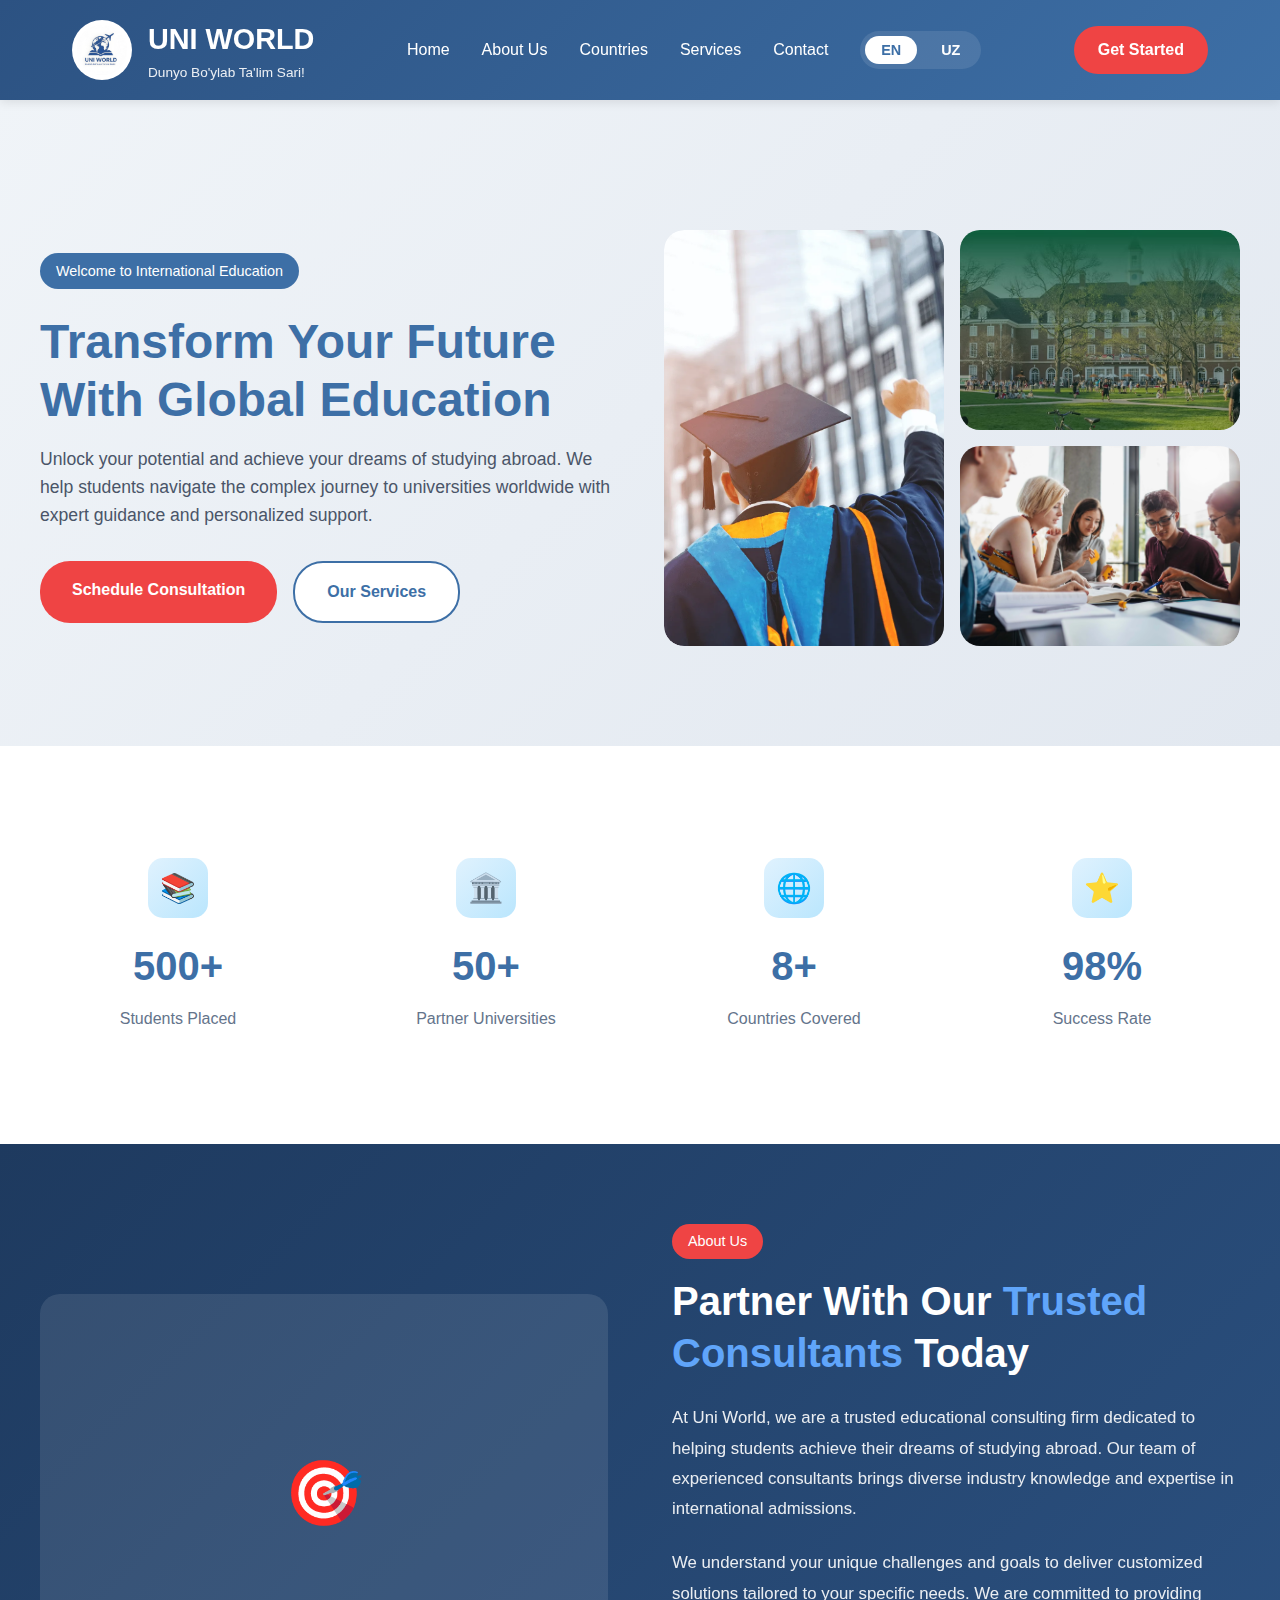
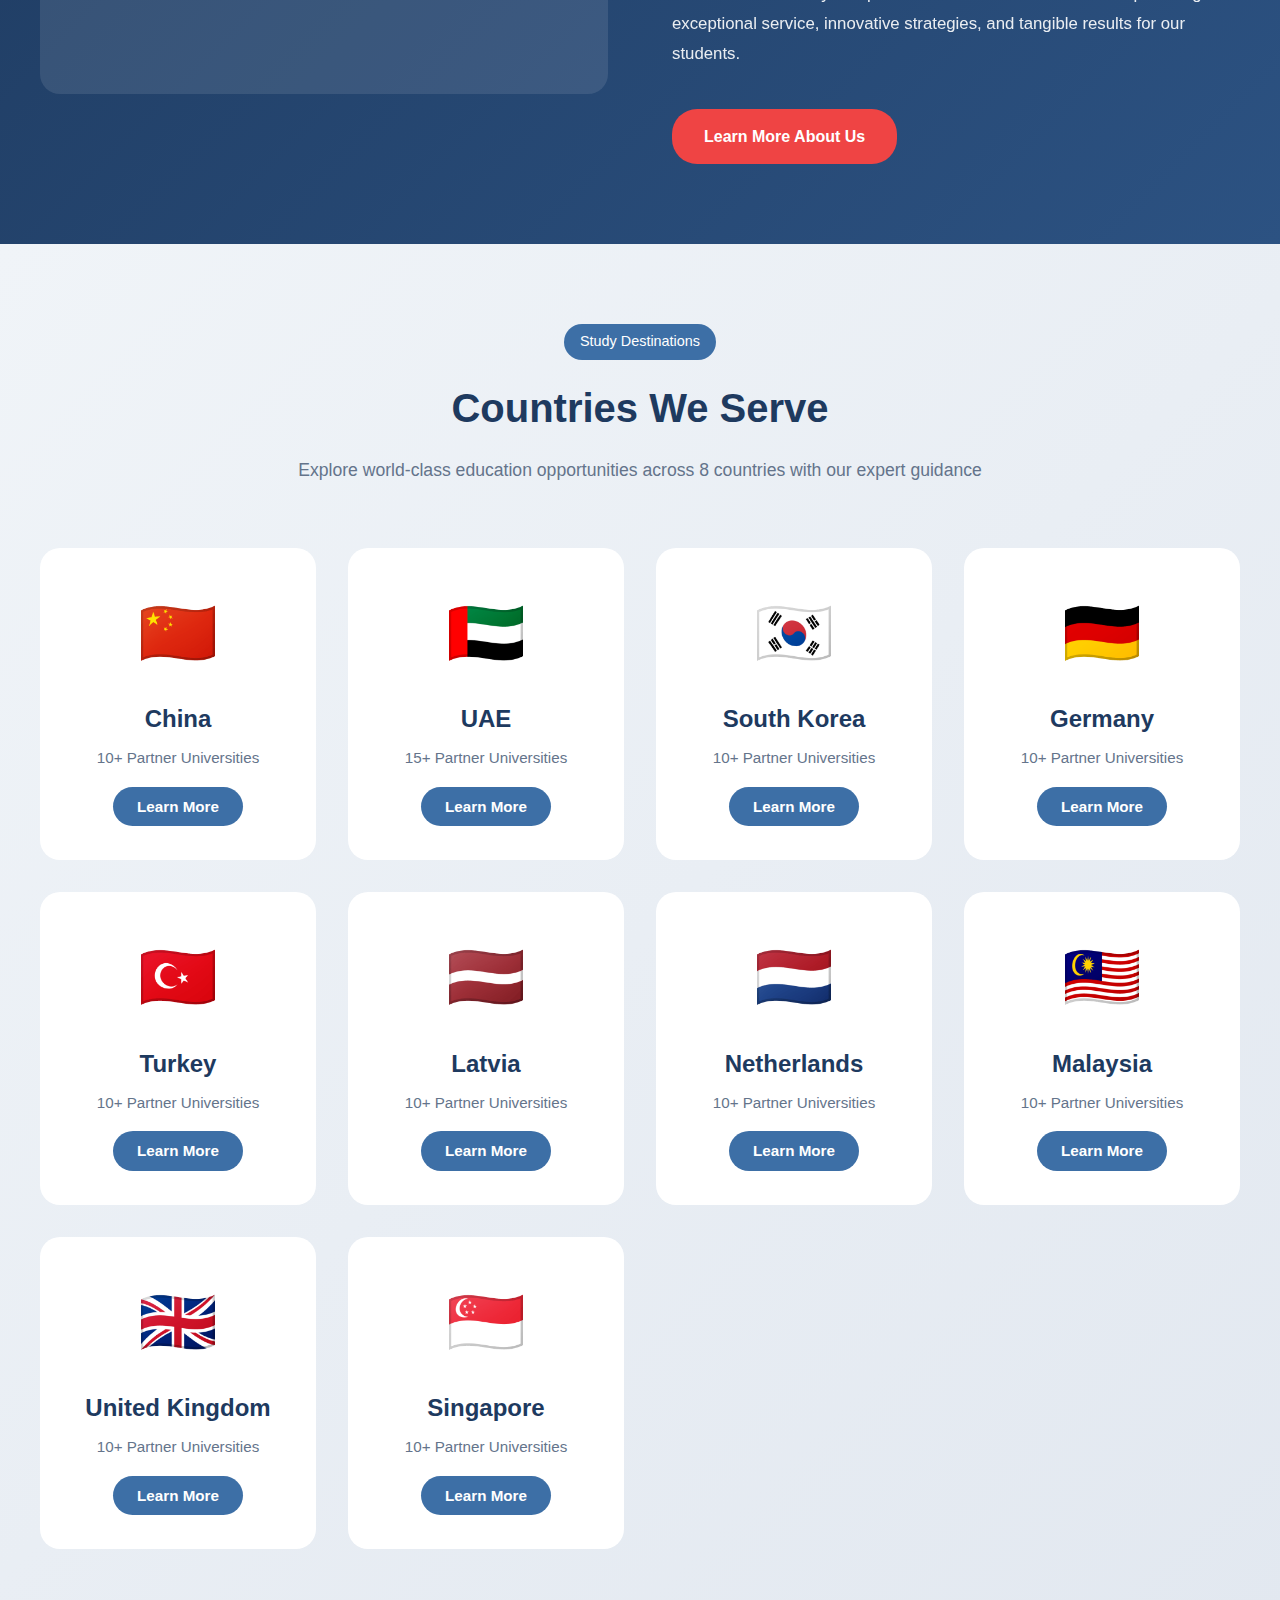
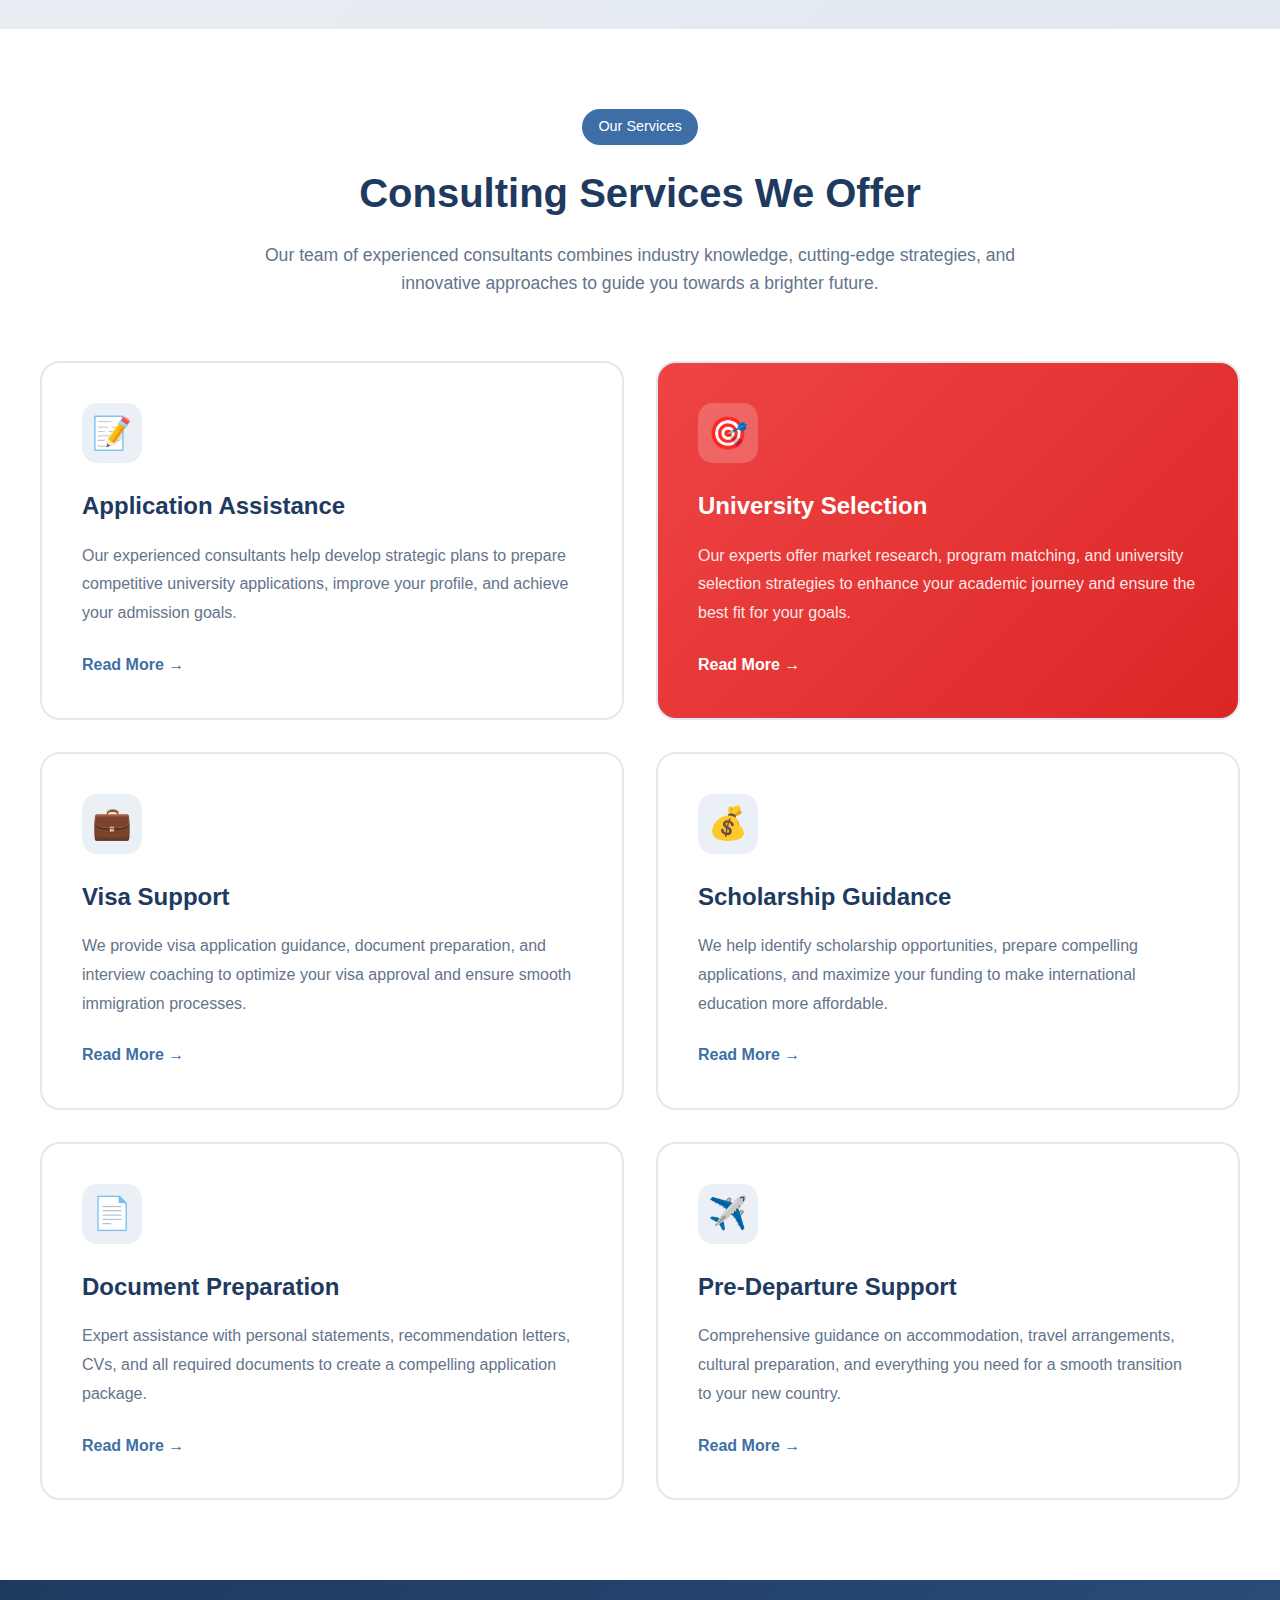
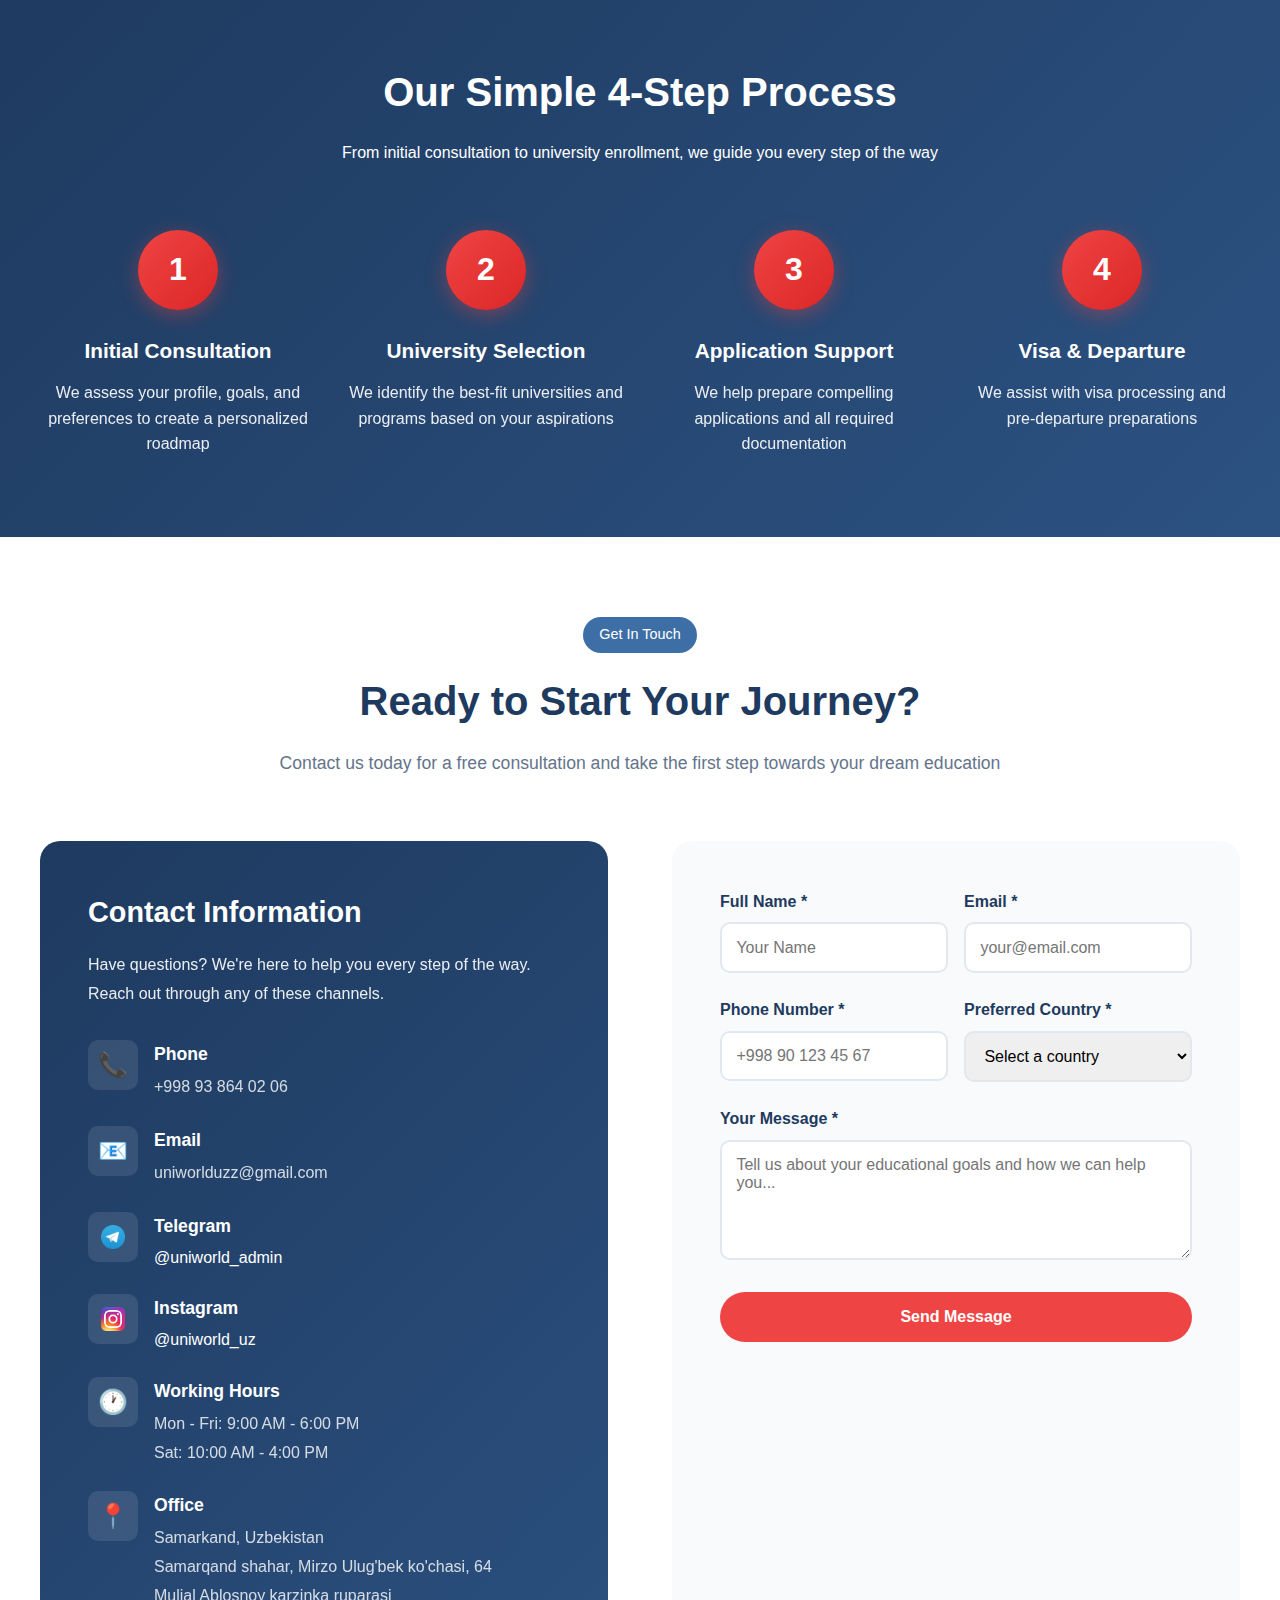
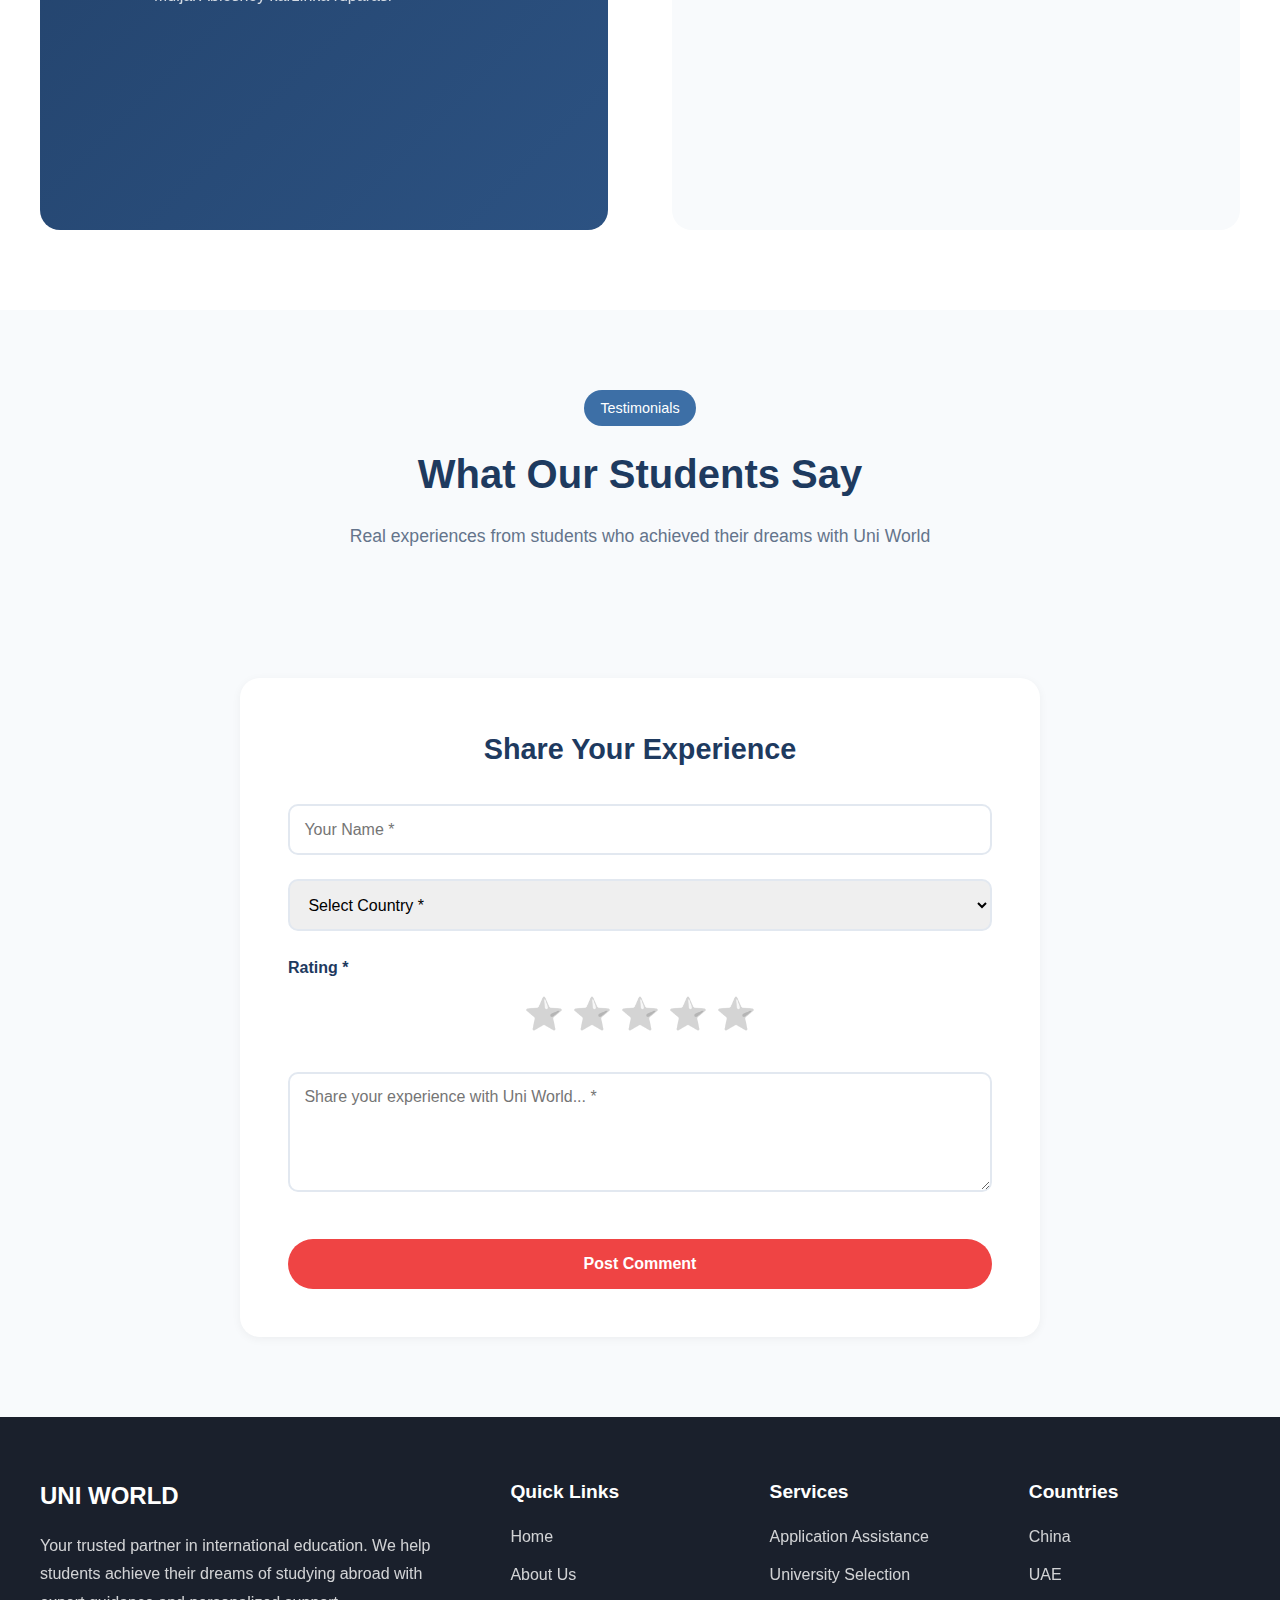
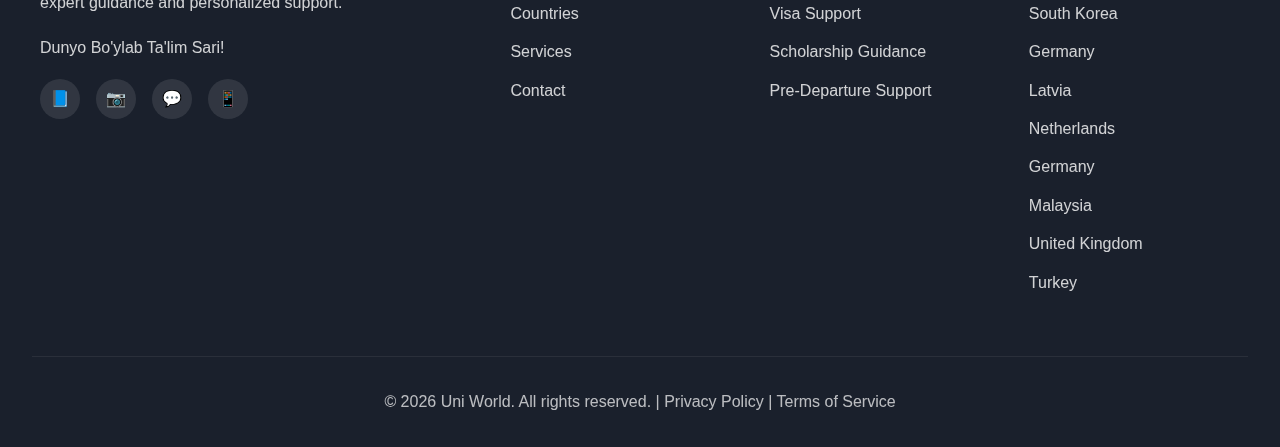
<file: index.html>
<!DOCTYPE html>
<html lang="en">

<head>
    <meta charset="UTF-8">
    <meta name="viewport" content="width=device-width, initial-scale=1.0">
    <title>Uni World - Your Gateway to Global Education</title>
    <link rel="stylesheet" href="homepage.css">
</head>

<body>
    <!-- Header -->
    <header>
        <nav>
            <div class="logo-container">
                <div class="logo">
                    <img src="images/logo.jpg" alt="Uni World Logo">
                </div>
                <div class="brand-name">
                    <h1>UNI WORLD</h1>
                    <p>Dunyo Bo'ylab Ta'lim Sari!</p>
                </div>
            </div>
            <ul>
                <li><a href="#home" data-en="Home" data-uz="Bosh sahifa">Home</a></li>
                <li><a href="#about" data-en="About Us" data-uz="Biz haqimizda">About Us</a></li>
                <li><a href="#countries" data-en="Countries" data-uz="Mamlakatlar">Countries</a></li>
                <li><a href="#services" data-en="Services" data-uz="Xizmatlar">Services</a></li>
                <li><a href="#contact" data-en="Contact" data-uz="Aloqa">Contact</a></li>
                <li class="language-switcher">
                    <button class="lang-btn active" onclick="switchLanguage('en')">EN</button>
                    <button class="lang-btn" onclick="switchLanguage('uz')">UZ</button>
                </li>
            </ul>

            <a href="#contact" class="cta-btn" data-en="Get Started" data-uz="Boshlash">Get Started</a>
        </nav>
    </header>

    <!-- Hero Section -->
    <section class="hero" id="home">
        <div class="hero-content">
            <div class="hero-text">
                <div class="hero-subtitle" data-en="Welcome to International Education"
                    data-uz="Xalqaro Ta'limga Xush Kelibsiz">Welcome to International Education</div>
                <h2 data-en="Transform Your Future With <span>Global Education</span>"
                    data-uz="Kelajagingizni <span>Jahon Ta'limi</span> Bilan O'zgartiring"><span
                        class="translate">Transform Your Future With</span> <span>Global Education</span></h2>
                <p data-en="Unlock your potential and achieve your dreams of studying abroad. We help students navigate the complex journey to universities worldwide with expert guidance and personalized support."
                    data-uz="O'z imkoniyatingizni oching va chet elda o'qish orzularingizga erishing. Biz talabalarga dunyo bo'ylab universitetlarga murakkab sayohatda professional yo'l-yo'riq va shaxsiy yordam beramiz.">
                    Unlock your potential and achieve your dreams of studying abroad. We help students navigate the
                    complex journey to universities worldwide with expert guidance and personalized support.</p>
                <div class="hero-buttons">
                    <a href="#contact" class="btn-primary" data-en="Schedule Consultation"
                        data-uz="Konsultatsiya Belgilash">Schedule Consultation</a>
                    <a href="#services" class="btn-secondary" data-en="Our Services" data-uz="Bizning Xizmatlar">Our
                        Services</a>
                </div>
            </div>
            <div class="hero-images">
                <div class="hero-image"></div>
                <div class="hero-image"></div>
                <div class="hero-image"></div>
            </div>
        </div>
    </section>

    <!-- Stats Section -->
    <section class="stats">
        <div class="stats-container">
            <div class="stat-item">
                <div class="stat-icon">📚</div>
                <div class="stat-number">500+</div>
                <div class="stat-label">Students Placed</div>
            </div>
            <div class="stat-item">
                <div class="stat-icon">🏛️</div>
                <div class="stat-number">50+</div>
                <div class="stat-label">Partner Universities</div>
            </div>
            <div class="stat-item">
                <div class="stat-icon">🌐</div>
                <div class="stat-number">8+</div>
                <div class="stat-label">Countries Covered</div>
            </div>
            <div class="stat-item">
                <div class="stat-icon">⭐</div>
                <div class="stat-number">98%</div>
                <div class="stat-label">Success Rate</div>
            </div>
        </div>
    </section>

    <!-- About Section -->
    <section class="about" id="about">
        <div class="about-container">
            <div class="about-image">🎯</div>
            <div class="about-content">
                <div class="about-badge">About Us</div>
                <h2>Partner With Our <span>Trusted Consultants</span> Today</h2>
                <p>At Uni World, we are a trusted educational consulting firm dedicated to helping students achieve
                    their dreams of studying abroad. Our team of experienced consultants brings diverse industry
                    knowledge and expertise in international admissions.</p>
                <p>We understand your unique challenges and goals to deliver customized solutions tailored to your
                    specific needs. We are committed to providing exceptional service, innovative strategies, and
                    tangible results for our students.</p>
                <a href="#contact" class="about-btn">Learn More About Us</a>
            </div>
        </div>
    </section>

    <!-- Countries Section -->
    <section class="countries" id="countries">
        <div class="countries-header">
            <div class="countries-badge">Study Destinations</div>
            <h2>Countries We Serve</h2>
            <p>Explore world-class education opportunities across 8 countries with our expert guidance</p>
        </div>
        <div class="countries-grid">

            <div class="country-card">
                <div class="country-flag">🇨🇳</div>
                <h3>China</h3>
                <p>10+ Partner Universities</p>
                <button class="country-btn" onclick="openCountryModal('china')">Learn More</button>
            </div>

            <div class="country-card">
                <div class="country-flag">🇦🇪</div>
                <h3>UAE</h3>
                <p>15+ Partner Universities</p>
                <button class="country-btn" onclick="openCountryModal('uae')">Learn More</button>
            </div>

            <div class="country-card">
                <div class="country-flag">🇰🇷</div>
                <h3>South Korea</h3>
                <p>10+ Partner Universities</p>
                <button class="country-btn" onclick="openCountryModal('korea')">Learn More</button>
            </div>

            <div class="country-card">
                <div class="country-flag">🇩🇪</div>
                <h3>Germany</h3>
                <p>10+ Partner Universities</p>
                <button class="country-btn" onclick="openCountryModal('germany')">Learn More</button>
            </div>

            <div class="country-card">
                <div class="country-flag">🇹🇷</div>
                <h3>Turkey</h3>
                <p>10+ Partner Universities</p>
                <button class="country-btn" onclick="openCountryModal('turkey')">Learn More</button>
            </div>

            <div class="country-card">
                <div class="country-flag">🇱🇻</div>
                <h3>Latvia</h3>
                <p>10+ Partner Universities</p>
                <button class="country-btn" onclick="openCountryModal('latvia')">Learn More</button>
            </div>

            <div class="country-card">
                <div class="country-flag">🇳🇱</div>
                <h3>Netherlands</h3>
                <p>10+ Partner Universities</p>
                <button class="country-btn" onclick="openCountryModal('netherlands')">Learn More</button>
            </div>

            <div class="country-card">
                <div class="country-flag">🇲🇾</div>
                <h3>Malaysia</h3>
                <p>10+ Partner Universities</p>
                <button class="country-btn" onclick="openCountryModal('malaysia')">Learn More</button>
            </div>

            <div class="country-card">
                <div class="country-flag">🇬🇧</div>
                <h3>United Kingdom</h3>
                <p>10+ Partner Universities</p>
                <button class="country-btn" onclick="openCountryModal('uk')">Learn More</button>
            </div>

            <div class="country-card">
                <div class="country-flag">🇸🇬</div>
                <h3>Singapore</h3>
                <p>10+ Partner Universities</p>
                <button class="country-btn" onclick="openCountryModal('singapore')">Learn More</button>
            </div>

        </div>
    </section>

    <!-- Services Section -->
    <section class="services" id="services">
        <div class="services-header">
            <div class="services-badge">Our Services</div>
            <h2>Consulting Services We Offer</h2>
            <p>Our team of experienced consultants combines industry knowledge, cutting-edge strategies, and innovative
                approaches to guide you towards a brighter future.</p>
        </div>
        <div class="services-grid">
            <div class="service-card">
                <div class="service-icon">📝</div>
                <h3>Application Assistance</h3>
                <p>Our experienced consultants help develop strategic plans to prepare competitive university
                    applications, improve your profile, and achieve your admission goals.</p>
                <button class="service-link" onclick="openServiceModal('application')">Read More →</button>
            </div>
            <div class="service-card featured">
                <div class="service-icon">🎯</div>
                <h3>University Selection</h3>
                <p>Our experts offer market research, program matching, and university selection strategies to enhance
                    your academic journey and ensure the best fit for your goals.</p>
                <button class="service-link" onclick="openServiceModal('selection')">Read More →</button>
            </div>
            <div class="service-card">
                <div class="service-icon">💼</div>
                <h3>Visa Support</h3>
                <p>We provide visa application guidance, document preparation, and interview coaching to optimize your
                    visa approval and ensure smooth immigration processes.</p>
                <button class="service-link" onclick="openServiceModal('visa')">Read More →</button>
            </div>
            <div class="service-card">
                <div class="service-icon">💰</div>
                <h3>Scholarship Guidance</h3>
                <p>We help identify scholarship opportunities, prepare compelling applications, and maximize your
                    funding to make international education more affordable.</p>
                <button class="service-link" onclick="openServiceModal('scholarship')">Read More →</button>
            </div>
            <div class="service-card">
                <div class="service-icon">📄</div>
                <h3>Document Preparation</h3>
                <p>Expert assistance with personal statements, recommendation letters, CVs, and all required documents
                    to create a compelling application package.</p>
                <button class="service-link" onclick="openServiceModal('document')">Read More →</button>
            </div>
            <div class="service-card">
                <div class="service-icon">✈️</div>
                <h3>Pre-Departure Support</h3>
                <p>Comprehensive guidance on accommodation, travel arrangements, cultural preparation, and everything
                    you need for a smooth transition to your new country.</p>
                <button class="service-link" onclick="openServiceModal('departure')">Read More →</button>
            </div>
        </div>
    </section>

    <!-- Process Section -->
    <section class="process" id="process">
        <div class="process-container">
            <div class="process-header">
                <h2>Our Simple 4-Step Process</h2>
                <p>From initial consultation to university enrollment, we guide you every step of the way</p>
            </div>
            <div class="process-steps">
                <div class="process-step">
                    <div class="step-number">1</div>
                    <h3>Initial Consultation</h3>
                    <p>We assess your profile, goals, and preferences to create a personalized roadmap</p>
                </div>
                <div class="process-step">
                    <div class="step-number">2</div>
                    <h3>University Selection</h3>
                    <p>We identify the best-fit universities and programs based on your aspirations</p>
                </div>
                <div class="process-step">
                    <div class="step-number">3</div>
                    <h3>Application Support</h3>
                    <p>We help prepare compelling applications and all required documentation</p>
                </div>
                <div class="process-step">
                    <div class="step-number">4</div>
                    <h3>Visa & Departure</h3>
                    <p>We assist with visa processing and pre-departure preparations</p>
                </div>
            </div>
        </div>
    </section>

    <!-- Contact Section -->
    <section class="contact" id="contact">
        <div class="contact-container">
            <div class="contact-header">
                <div class="contact-badge">Get In Touch</div>
                <h2>Ready to Start Your Journey?</h2>
                <p>Contact us today for a free consultation and take the first step towards your dream education</p>
            </div>
            <div class="contact-content">
                <div class="contact-info">
                    <h3>Contact Information</h3>
                    <p>Have questions? We're here to help you every step of the way. Reach out through any of these
                        channels.</p>

                    <div class="contact-item">
                        <div class="contact-icon">📞</div>
                        <div class="contact-details">
                            <h4>Phone</h4>
                            <p>+998 93 864 02 06</p>
                        </div>
                    </div>

                    <div class="contact-item">
                        <div class="contact-icon">📧</div>
                        <div class="contact-details">
                            <h4>Email</h4>
                            <p>uniworlduzz@gmail.com</p>
                        </div>
                    </div>


                    <div class="contact-item tg">
                        <div class="contact-icon"><img src="images/tg_logo" alt="Telegram"></div>
                        <div class="contact-details">
                            <h4>Telegram</h4>
                            <a href="https://t.me/@uniworld_admin" target="_blank">
                                @uniworld_admin
                            </a>
                        </div>
                    </div>

                    <div class="contact-item insta">
                        <div class="contact-icon"><img src="images/Instagram_icon.png" alt="Instagram"></div>
                        <div class="contact-details">
                            <h4>Instagram</h4>
                            <a href="https://instagram.com/@uniworld_uz" target="_blank">
                                @uniworld_uz
                            </a>
                        </div>
                    </div>

                    <div class="contact-item">
                        <div class="contact-icon">🕐</div>
                        <div class="contact-details">
                            <h4>Working Hours</h4>
                            <p>Mon - Fri: 9:00 AM - 6:00 PM</p>
                            <p>Sat: 10:00 AM - 4:00 PM</p>
                        </div>
                    </div>

                    <div class="contact-item">
                        <div class="contact-icon">📍</div>

                        <div class="contact-details">
                            <h4>Office</h4>
                            <p>Samarkand, Uzbekistan</p>
                            <p>Samarqand shahar, Mirzo Ulug'bek ko'chasi, 64</p>
                            <p>Muljal Ablosnoy karzinka ruparasi</p>

                            <div class="location-section">
                                <iframe src="https://www.google.com/maps?q=39.6588056,66.9449722&z=17&output=embed"
                                    loading="lazy">
                                </iframe>
                            </div>

                        </div>
                    </div>

                </div>

                <div class="contact-form">
                    <form onsubmit="handleSubmit(event)">

                        <div class="form-row">

                            <div class="form-group">
                                <label for="name">Full Name *</label>
                                <input type="text" id="name" name="name" required placeholder="Your Name">
                            </div>

                            <div class="form-group">
                                <label for="email">Email *</label>
                                <input type="email" id="email" name="email" required placeholder="your@email.com">
                            </div>
                        </div>

                        <div class="form-row">

                            <div class="form-group">
                                <label for="phone">Phone Number *</label>
                                <input type="tel" id="phone" name="phone" required placeholder="+998 90 123 45 67">
                            </div>

                            <div class="form-group">
                                <label for="country">Preferred Country *</label>
                                <select id="country" name="country" required>
                                    <option value="">Select a country</option>
                                    <option value="latvia">Latvia</option>
                                    <option value="netherlands">Netherlands</option>
                                    <option value="germany">Germany</option>
                                    <option value="malaysia">Malaysia</option>
                                    <option value="uk">United Kingdom</option>
                                    <option value="china">China</option>
                                    <option value="korea">South Korea</option>
                                    <option value="uae">UAE</option>
                                    <option value="turkey">Turkey</option>
                                </select>
                            </div>

                        </div>

                        <div class="form-group">
                            <label for="message">Your Message *</label>
                            <textarea id="message" name="message" required
                                placeholder="Tell us about your educational goals and how we can help you..."></textarea>
                        </div>

                        <div id="formStatus" style="margin: 10px 0;"></div>
                        <button type="submit" id="submitBtn" class="submit-btn">Send Message</button>
                    </form>
                </div>
            </div>
        </div>
    </section>

    <!-- Country Modal -->
    <div id="countryModal" class="modal">
        <div class="modal-content">
            <button class="modal-close" onclick="closeModal('countryModal')">×</button>
            <div id="countryModalContent"></div>
        </div>
    </div>

    <!-- Service Modal -->
    <div id="serviceModal" class="modal">
        <div class="modal-content">
            <button class="modal-close" onclick="closeModal('serviceModal')">×</button>
            <div id="serviceModalContent"></div>
        </div>
    </div>

    <!-- Comments Section -->
    <section class="comments" id="comments">
        <div class="comments-container">
            <div class="comments-header">
                <div class="comments-badge">Testimonials</div>
                <h2>What Our Students Say</h2>
                <p>Real experiences from students who achieved their dreams with Uni World</p>
            </div>

            <!-- Display Comments -->
            <div class="comments-list" id="commentsList">
                <!-- Sample comments - these will be replaced with real ones -->
            </div>

            <!-- Show More/Less Button -->
            <div class="show-more-container" id="showMoreContainer" style="display: none;">
                <button class="show-more-btn" id="showMoreBtn" onclick="toggleComments()">
                    Show More Comments
                </button>
            </div>

            <!-- Add Comment Form -->
            <div class="add-comment">
                <h3>Share Your Experience</h3>
                <form id="commentForm" onsubmit="addComment(event)">
                    <div class="form-group">
                        <input type="text" id="commentName" required placeholder="Your Name *">
                    </div>

                    <div class="form-group">
                        <select id="commentCountry" required>
                            <option value="">Select Country *</option>
                            <option value="🇱🇻 Latvia">🇱🇻 Latvia</option>
                            <option value="🇳🇱 Netherlands">🇳🇱 Netherlands</option>
                            <option value="🇩🇪 Germany">🇩🇪 Germany</option>
                            <option value="🇲🇾 Malaysia">🇲🇾 Malaysia</option>
                            <option value="🇬🇧 United Kingdom">🇬🇧 United Kingdom</option>
                            <option value="🇨🇳 China">🇨🇳 China</option>
                            <option value="🇰🇷 South Korea">🇰🇷 South Korea</option>
                            <option value="🇦🇪 UAE">🇦🇪 UAE</option>
                            <option value="🇹🇷 Turkey">🇹🇷 Turkey</option>
                        </select>
                    </div>

                    <div class="form-group">
                        <label>Rating *</label>
                        <div class="star-rating">
                            <input type="radio" name="rating" value="5" id="star5" required>
                            <label for="star5">⭐</label>
                            <input type="radio" name="rating" value="4" id="star4">
                            <label for="star4">⭐</label>
                            <input type="radio" name="rating" value="3" id="star3">
                            <label for="star3">⭐</label>
                            <input type="radio" name="rating" value="2" id="star2">
                            <label for="star2">⭐</label>
                            <input type="radio" name="rating" value="1" id="star1">
                            <label for="star1">⭐</label>
                        </div>
                    </div>

                    <div class="form-group">
                        <textarea id="commentText" required placeholder="Share your experience with Uni World... *"
                            rows="4"></textarea>
                    </div>

                    <button type="submit" class="submit-comment-btn">Post Comment</button>
                </form>
            </div>

        </div>
    </section>

    <!-- Footer -->
    <footer>
        <div class="footer-content">
            <div class="footer-about">
                <h3>UNI WORLD</h3>
                <p>Your trusted partner in international education. We help students achieve their dreams of studying
                    abroad with expert guidance and personalized support.</p>
                <p>Dunyo Bo'ylab Ta'lim Sari!</p>
                <div class="social-links">
                    <a href="#" class="social-link">📘</a>
                    <a href="#" class="social-link">📷</a>
                    <a href="#" class="social-link">💬</a>
                    <a href="#" class="social-link">📱</a>
                </div>
            </div>
            <div class="footer-links">
                <h4>Quick Links</h4>
                <ul>
                    <li><a href="#home">Home</a></li>
                    <li><a href="#about">About Us</a></li>
                    <li><a href="#countries">Countries</a></li>
                    <li><a href="#services">Services</a></li>
                    <li><a href="#contact">Contact</a></li>
                </ul>
            </div>
            <div class="footer-links">
                <h4>Services</h4>
                <ul>
                    <li><a href="#services">Application Assistance</a></li>
                    <li><a href="#services">University Selection</a></li>
                    <li><a href="#services">Visa Support</a></li>
                    <li><a href="#services">Scholarship Guidance</a></li>
                    <li><a href="#services">Pre-Departure Support</a></li>
                </ul>
            </div>
            <div class="footer-links">
                <h4>Countries</h4>
                <ul>
                    <li><a href="#countries">China</a></li>
                    <li><a href="#countries">UAE</a></li>
                    <li><a href="#countries">South Korea</a></li>
                    <li><a href="#countries">Germany</a></li>
                    <li><a href="#countries">Latvia</a></li>
                    <li><a href="#countries">Netherlands</a></li>
                    <li><a href="#countries">Germany</a></li>
                    <li><a href="#countries">Malaysia</a></li>
                    <li><a href="#countries">United Kingdom</a></li>
                    <li><a href="#countries">Turkey</a></li>
                </ul>
            </div>
        </div>
        <div class="footer-bottom">
            <p>&copy; 2026 Uni World. All rights reserved. | Privacy Policy | Terms of Service</p>
        </div>
    </footer>

    <script src="homepage.js"></script>
</body>

</html>
</file>
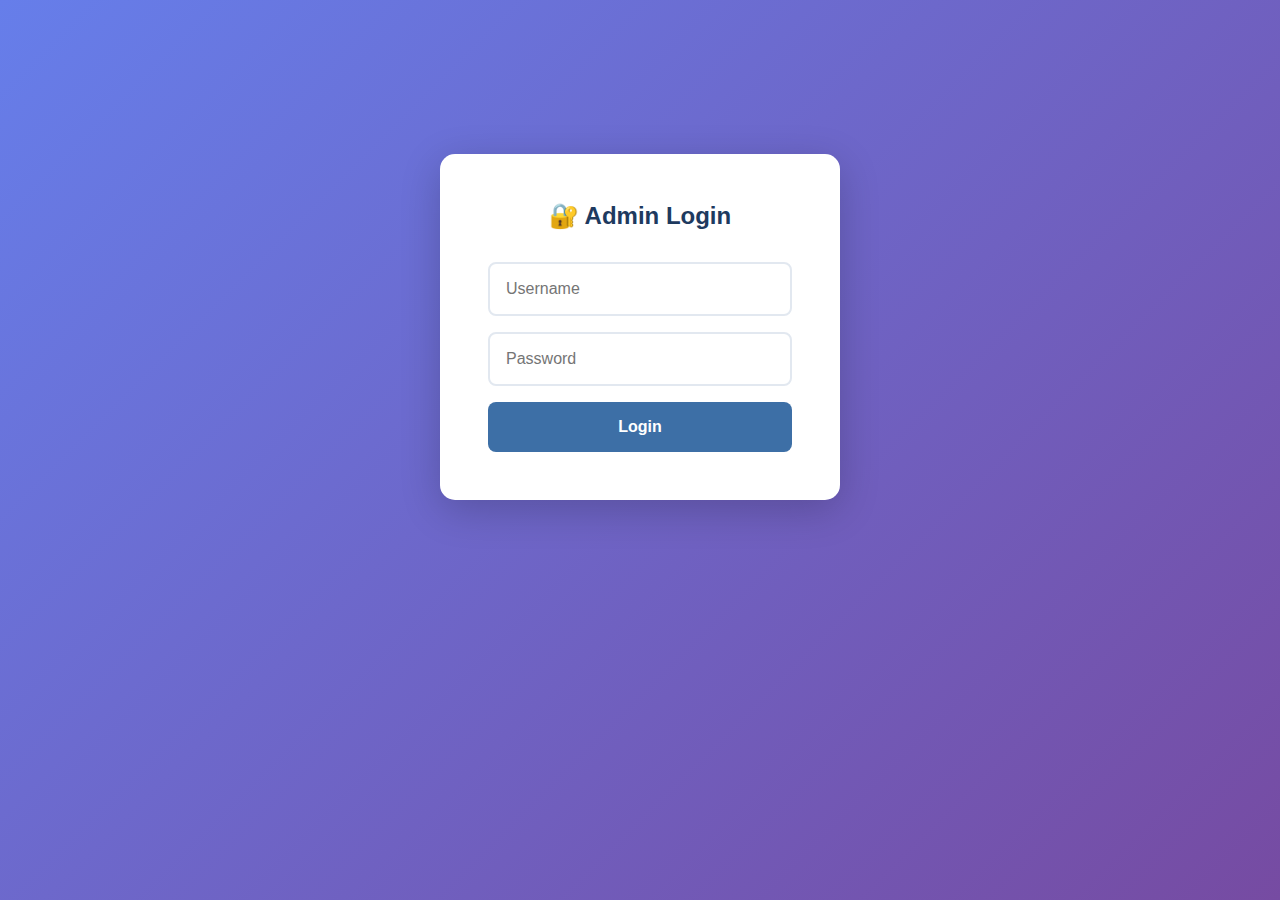
<file: admin.html>
<!DOCTYPE html>
<html lang="en">
<head>
    <meta charset="UTF-8">
    <meta name="viewport" content="width=device-width, initial-scale=1.0">
    <title>Admin Panel - Uni World</title>
    <style>
        * {
            margin: 0;
            padding: 0;
            box-sizing: border-box;
        }

        body {
            font-family: 'Segoe UI', Tahoma, Geneva, Verdana, sans-serif;
            background: linear-gradient(135deg, #667eea 0%, #764ba2 100%);
            min-height: 100vh;
            padding: 2rem;
        }

        .admin-container {
            max-width: 1400px;
            margin: 0 auto;
        }

        .admin-header {
            background: white;
            padding: 2rem;
            border-radius: 15px;
            margin-bottom: 2rem;
            box-shadow: 0 5px 20px rgba(0,0,0,0.1);
        }

        .admin-header h1 {
            color: #1e3a5f;
            font-size: 2rem;
            margin-bottom: 0.5rem;
        }

        .admin-header p {
            color: #64748b;
        }

        .logout-btn {
            background: #ef4444;
            color: white;
            padding: 0.7rem 1.5rem;
            border: none;
            border-radius: 8px;
            cursor: pointer;
            font-weight: 600;
            float: right;
            margin-top: -3rem;
        }

        .logout-btn:hover {
            background: #dc2626;
        }

        .tabs {
            display: flex;
            gap: 1rem;
            margin-bottom: 2rem;
        }

        .tab-btn {
            background: white;
            padding: 1rem 2rem;
            border: none;
            border-radius: 10px;
            cursor: pointer;
            font-weight: 600;
            color: #64748b;
            transition: all 0.3s;
        }

        .tab-btn.active {
            background: #3d6fa6;
            color: white;
        }

        .tab-btn:hover {
            transform: translateY(-2px);
        }

        .tab-content {
            display: none;
        }

        .tab-content.active {
            display: block;
        }

        .stats-grid {
            display: grid;
            grid-template-columns: repeat(4, 1fr);
            gap: 1.5rem;
            margin-bottom: 2rem;
        }

        .stat-card {
            background: white;
            padding: 1.5rem;
            border-radius: 15px;
            box-shadow: 0 5px 20px rgba(0,0,0,0.1);
        }

        .stat-card h3 {
            color: #64748b;
            font-size: 0.9rem;
            margin-bottom: 0.5rem;
        }

        .stat-card .number {
            color: #1e3a5f;
            font-size: 2.5rem;
            font-weight: bold;
        }

        .stat-card .icon {
            font-size: 2rem;
            float: right;
            margin-top: -2.5rem;
            opacity: 0.3;
        }

        .comments-section {
            background: white;
            padding: 2rem;
            border-radius: 15px;
            box-shadow: 0 5px 20px rgba(0,0,0,0.1);
        }

        .comments-section h2 {
            color: #1e3a5f;
            margin-bottom: 1.5rem;
            display: flex;
            align-items: center;
            gap: 0.5rem;
        }

        .badge {
            background: #ef4444;
            color: white;
            padding: 0.3rem 0.8rem;
            border-radius: 20px;
            font-size: 0.85rem;
        }

        .comment-item {
            border: 2px solid #e2e8f0;
            padding: 1.5rem;
            border-radius: 12px;
            margin-bottom: 1rem;
            transition: all 0.3s;
        }

        .comment-item:hover {
            border-color: #3d6fa6;
            box-shadow: 0 3px 15px rgba(0,0,0,0.05);
        }

        .comment-header {
            display: flex;
            justify-content: space-between;
            align-items: start;
            margin-bottom: 1rem;
        }

        .comment-author-info {
            display: flex;
            gap: 1rem;
            align-items: center;
        }

        .author-circle {
            width: 50px;
            height: 50px;
            background: linear-gradient(135deg, #3d6fa6 0%, #2c5282 100%);
            border-radius: 50%;
            display: flex;
            align-items: center;
            justify-content: center;
            color: white;
            font-weight: bold;
            font-size: 1.2rem;
        }

        .author-details h4 {
            color: #1e3a5f;
            margin-bottom: 0.2rem;
        }

        .author-details p {
            color: #64748b;
            font-size: 0.9rem;
        }

        .comment-rating {
            font-size: 1.3rem;
        }

        .comment-text {
            color: #475569;
            line-height: 1.8;
            margin-bottom: 1rem;
            font-style: italic;
            padding: 1rem;
            background: #f8fafc;
            border-radius: 8px;
        }

        .comment-actions {
            display: flex;
            gap: 1rem;
        }

        .approve-btn, .delete-btn {
            padding: 0.6rem 1.5rem;
            border: none;
            border-radius: 8px;
            cursor: pointer;
            font-weight: 600;
            transition: all 0.3s;
        }

        .approve-btn {
            background: #10b981;
            color: white;
        }

        .approve-btn:hover {
            background: #059669;
        }

        .delete-btn {
            background: #ef4444;
            color: white;
        }

        .delete-btn:hover {
            background: #dc2626;
        }

        .approved-tag {
            background: #10b981;
            color: white;
            padding: 0.4rem 1rem;
            border-radius: 20px;
            font-size: 0.85rem;
        }

        .empty-state {
            text-align: center;
            padding: 3rem;
            color: #64748b;
        }

        .empty-state-icon {
            font-size: 4rem;
            margin-bottom: 1rem;
            opacity: 0.3;
        }

        .login-container {
            max-width: 400px;
            margin: 10% auto;
            background: white;
            padding: 3rem;
            border-radius: 15px;
            box-shadow: 0 10px 40px rgba(0,0,0,0.2);
        }

        .login-container h2 {
            color: #1e3a5f;
            margin-bottom: 2rem;
            text-align: center;
        }

        .login-form input {
            width: 100%;
            padding: 1rem;
            border: 2px solid #e2e8f0;
            border-radius: 8px;
            margin-bottom: 1rem;
            font-size: 1rem;
        }

        .login-form input:focus {
            outline: none;
            border-color: #3d6fa6;
        }

        .login-btn {
            width: 100%;
            background: #3d6fa6;
            color: white;
            padding: 1rem;
            border: none;
            border-radius: 8px;
            cursor: pointer;
            font-weight: 600;
            font-size: 1rem;
        }

        .login-btn:hover {
            background: #2c5282;
        }

        @media (max-width: 968px) {
            .stats-grid {
                grid-template-columns: repeat(2, 1fr);
            }

            .tabs {
                flex-direction: column;
            }

            .comment-header {
                flex-direction: column;
                gap: 1rem;
            }
        }
    </style>
</head>
<body>
    <!-- Login Screen -->
    <div id="loginScreen">
        <div class="login-container">
            <h2>🔐 Admin Login</h2>
            <form class="login-form" onsubmit="login(event)">
                <input type="text" id="username" placeholder="Username" required>
                <input type="password" id="password" placeholder="Password" required>
                <button type="submit" class="login-btn">Login</button>
            </form>
        </div>
    </div>

    <!-- Admin Dashboard -->
    <div id="adminDashboard" style="display: none;">
        <div class="admin-container">
            <div class="admin-header">
                <h1>🎓 Uni World - Admin Panel</h1>
                <p>Manage comments and reviews</p>
                <button class="logout-btn" onclick="logout()">Logout</button>
            </div>

            <!-- Statistics -->
            <div class="stats-grid">
                <div class="stat-card">
                    <h3>Total Comments</h3>
                    <div class="number" id="totalComments">0</div>
                    <div class="icon">💬</div>
                </div>
                <div class="stat-card">
                    <h3>Pending</h3>
                    <div class="number" id="pendingCount">0</div>
                    <div class="icon">⏳</div>
                </div>
                <div class="stat-card">
                    <h3>Approved</h3>
                    <div class="number" id="approvedCount">0</div>
                    <div class="icon">✅</div>
                </div>
                <div class="stat-card">
                    <h3>Average Rating</h3>
                    <div class="number" id="avgRating">0</div>
                    <div class="icon">⭐</div>
                </div>
            </div>

            <!-- Tabs -->
            <div class="tabs">
                <button class="tab-btn active" onclick="switchTab('pending')">
                    Pending Comments <span id="pendingBadge" class="badge">0</span>
                </button>
                <button class="tab-btn" onclick="switchTab('approved')">
                    Approved Comments
                </button>
            </div>

            <!-- Pending Comments Tab -->
            <div id="pendingTab" class="tab-content active">
                <div class="comments-section">
                    <h2>Pending Comments</h2>
                    <div id="pendingComments"></div>
                </div>
            </div>

            <!-- Approved Comments Tab -->
            <div id="approvedTab" class="tab-content">
                <div class="comments-section">
                    <h2>Approved Comments</h2>
                    <div id="approvedComments"></div>
                </div>
            </div>
        </div>
    </div>

    <script>
        const API_URL = 'http://localhost:8000';  // Change to your API URL
        
        // Simple auth (In production, use JWT or proper auth)
        const ADMIN_CREDENTIALS = {
            username: 'admin',
            password: 'uniworld123'  // Change this!
        };

        // Login
        function login(e) {
            e.preventDefault();
            const username = document.getElementById('username').value;
            const password = document.getElementById('password').value;

            if (username === ADMIN_CREDENTIALS.username && password === ADMIN_CREDENTIALS.password) {
                localStorage.setItem('adminAuth', 'true');
                showDashboard();
            } else {
                alert('Invalid credentials!');
            }
        }

        // Logout
        function logout() {
            localStorage.removeItem('adminAuth');
            location.reload();
        }

        // Show dashboard
        function showDashboard() {
            document.getElementById('loginScreen').style.display = 'none';
            document.getElementById('adminDashboard').style.display = 'block';
            loadData();
        }

        // Check if already logged in
        if (localStorage.getItem('adminAuth') === 'true') {
            showDashboard();
        }

        // Switch tabs
        function switchTab(tab) {
            document.querySelectorAll('.tab-btn').forEach(btn => btn.classList.remove('active'));
            document.querySelectorAll('.tab-content').forEach(content => content.classList.remove('active'));
            
            event.target.classList.add('active');
            document.getElementById(tab + 'Tab').classList.add('active');
        }

        // Load all data
        async function loadData() {
            await loadPendingComments();
            await loadApprovedComments();
            await loadStats();
        }

        // Load pending comments
        async function loadPendingComments() {
            try {
                const response = await fetch(`${API_URL}/api/comments/pending`);
                const comments = await response.json();
                
                document.getElementById('pendingBadge').textContent = comments.length;
                document.getElementById('pendingCount').textContent = comments.length;
                
                const container = document.getElementById('pendingComments');
                
                if (comments.length === 0) {
                    container.innerHTML = `
                        <div class="empty-state">
                            <div class="empty-state-icon">📭</div>
                            <h3>No pending comments</h3>
                            <p>All comments have been reviewed</p>
                        </div>
                    `;
                    return;
                }
                
                container.innerHTML = comments.map(comment => {
                    const initials = comment.name.split(' ').map(w => w[0]).join('').toUpperCase().substring(0, 2);
                    const stars = '⭐'.repeat(comment.rating);
                    const date = new Date(comment.created_at).toLocaleString();
                    
                    return `
                        <div class="comment-item">
                            <div class="comment-header">
                                <div class="comment-author-info">
                                    <div class="author-circle">${initials}</div>
                                    <div class="author-details">
                                        <h4>${comment.name}</h4>
                                        <p>${comment.country} • ${date}</p>
                                    </div>
                                </div>
                                <div class="comment-rating">${stars}</div>
                            </div>
                            <div class="comment-text">"${comment.comment_text}"</div>
                            <div class="comment-actions">
                                <button class="approve-btn" onclick="approveComment(${comment.id})">
                                    ✅ Approve
                                </button>
                                <button class="delete-btn" onclick="deleteComment(${comment.id})">
                                    🗑️ Delete
                                </button>
                            </div>
                        </div>
                    `;
                }).join('');
            } catch (error) {
                console.error('Error loading pending comments:', error);
            }
        }

        // Load approved comments
        async function loadApprovedComments() {
            try {
                const response = await fetch(`${API_URL}/api/comments`);
                const comments = await response.json();
                
                document.getElementById('approvedCount').textContent = comments.length;
                
                const container = document.getElementById('approvedComments');
                
                if (comments.length === 0) {
                    container.innerHTML = `
                        <div class="empty-state">
                            <div class="empty-state-icon">📭</div>
                            <h3>No approved comments yet</h3>
                        </div>
                    `;
                    return;
                }
                
                container.innerHTML = comments.map(comment => {
                    const initials = comment.name.split(' ').map(w => w[0]).join('').toUpperCase().substring(0, 2);
                    const stars = '⭐'.repeat(comment.rating);
                    const date = new Date(comment.created_at).toLocaleString();
                    
                    return `
                        <div class="comment-item">
                            <div class="comment-header">
                                <div class="comment-author-info">
                                    <div class="author-circle">${initials}</div>
                                    <div class="author-details">
                                        <h4>${comment.name}</h4>
                                        <p>${comment.country} • ${date}</p>
                                    </div>
                                </div>
                                <div>
                                    <span class="approved-tag">✅ Approved</span>
                                    <div class="comment-rating">${stars}</div>
                                </div>
                            </div>
                            <div class="comment-text">"${comment.comment_text}"</div>
                            <div class="comment-actions">
                                <button class="delete-btn" onclick="deleteComment(${comment.id}, true)">
                                    🗑️ Delete
                                </button>
                            </div>
                        </div>
                    `;
                }).join('');
            } catch (error) {
                console.error('Error loading approved comments:', error);
            }
        }

        // Load statistics
        async function loadStats() {
            try {
                const [pending, approved] = await Promise.all([
                    fetch(`${API_URL}/api/comments/pending`).then(r => r.json()),
                    fetch(`${API_URL}/api/comments`).then(r => r.json())
                ]);
                
                const total = pending.length + approved.length;
                const avgRating = approved.length > 0 
                    ? (approved.reduce((sum, c) => sum + c.rating, 0) / approved.length).toFixed(1)
                    : 0;
                
                document.getElementById('totalComments').textContent = total;
                document.getElementById('avgRating').textContent = avgRating;
            } catch (error) {
                console.error('Error loading stats:', error);
            }
        }

        // Approve comment
        async function approveComment(id) {
            if (!confirm('Approve this comment?')) return;
            
            try {
                const response = await fetch(`${API_URL}/api/comments/${id}/approve`, {
                    method: 'PUT'
                });
                
                if (response.ok) {
                    alert('Comment approved!');
                    loadData();
                }
            } catch (error) {
                console.error('Error approving comment:', error);
                alert('Error approving comment');
            }
        }

        // Delete comment
        async function deleteComment(id, isApproved = false) {
            if (!confirm('Are you sure you want to delete this comment?')) return;
            
            try {
                const response = await fetch(`${API_URL}/api/comments/${id}`, {
                    method: 'DELETE'
                });
                
                if (response.ok) {
                    alert('Comment deleted!');
                    loadData();
                }
            } catch (error) {
                console.error('Error deleting comment:', error);
                alert('Error deleting comment');
            }
        }
    </script>
</body>
</html>
</file>
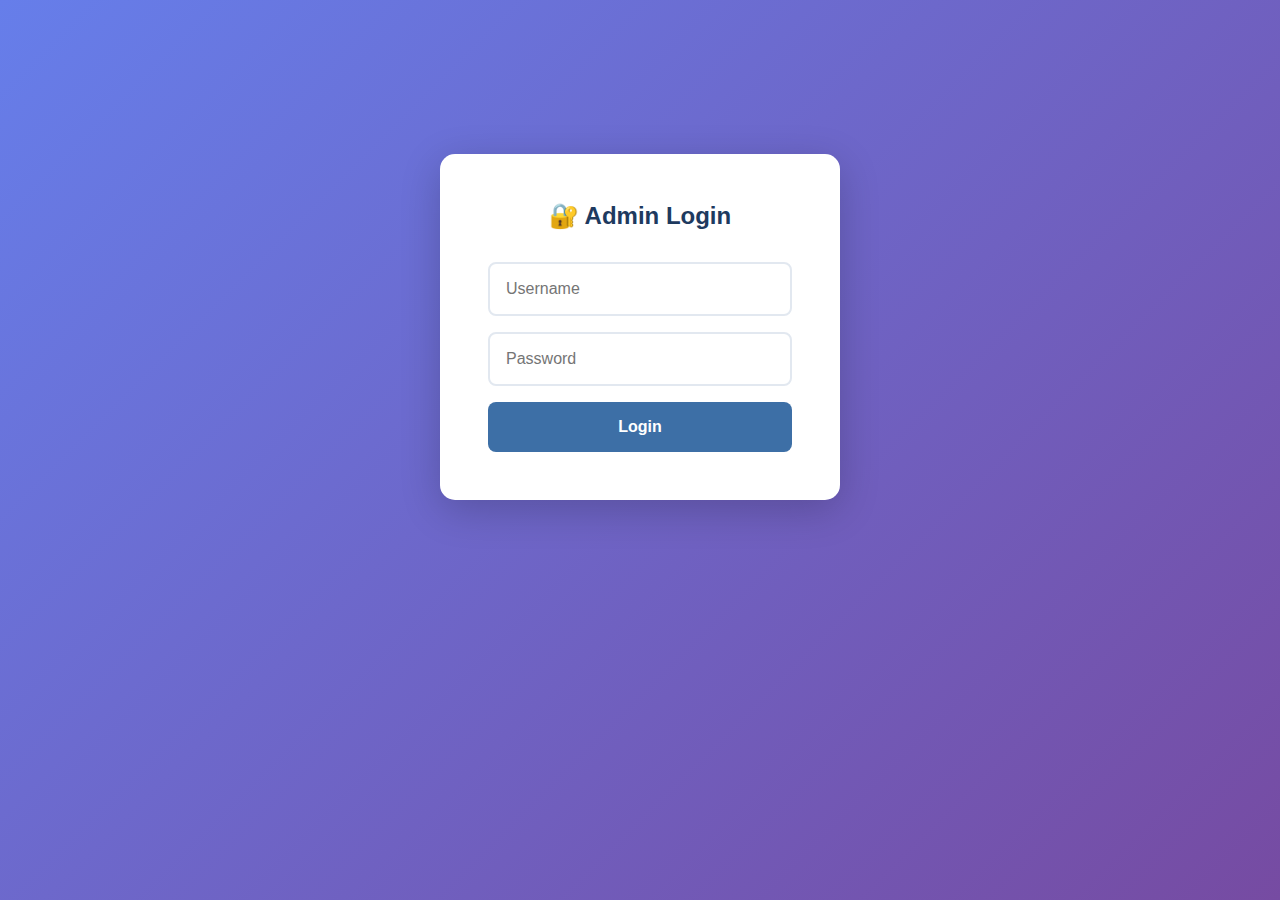
<file: frontend/admin.html>
<!DOCTYPE html>
<html lang="en">
<head>
    <meta charset="UTF-8">
    <meta name="viewport" content="width=device-width, initial-scale=1.0">
    <title>Admin Panel - Uni World</title>
    <style>
        * {
            margin: 0;
            padding: 0;
            box-sizing: border-box;
        }

        body {
            font-family: 'Segoe UI', Tahoma, Geneva, Verdana, sans-serif;
            background: linear-gradient(135deg, #667eea 0%, #764ba2 100%);
            min-height: 100vh;
            padding: 2rem;
        }

        .admin-container {
            max-width: 1400px;
            margin: 0 auto;
        }

        .admin-header {
            background: white;
            padding: 2rem;
            border-radius: 15px;
            margin-bottom: 2rem;
            box-shadow: 0 5px 20px rgba(0,0,0,0.1);
        }

        .admin-header h1 {
            color: #1e3a5f;
            font-size: 2rem;
            margin-bottom: 0.5rem;
        }

        .admin-header p {
            color: #64748b;
        }

        .logout-btn {
            background: #ef4444;
            color: white;
            padding: 0.7rem 1.5rem;
            border: none;
            border-radius: 8px;
            cursor: pointer;
            font-weight: 600;
            float: right;
            margin-top: -3rem;
        }

        .logout-btn:hover {
            background: #dc2626;
        }

        .tabs {
            display: flex;
            gap: 1rem;
            margin-bottom: 2rem;
        }

        .tab-btn {
            background: white;
            padding: 1rem 2rem;
            border: none;
            border-radius: 10px;
            cursor: pointer;
            font-weight: 600;
            color: #64748b;
            transition: all 0.3s;
        }

        .tab-btn.active {
            background: #3d6fa6;
            color: white;
        }

        .tab-btn:hover {
            transform: translateY(-2px);
        }

        .tab-content {
            display: none;
        }

        .tab-content.active {
            display: block;
        }

        .stats-grid {
            display: grid;
            grid-template-columns: repeat(4, 1fr);
            gap: 1.5rem;
            margin-bottom: 2rem;
        }

        .stat-card {
            background: white;
            padding: 1.5rem;
            border-radius: 15px;
            box-shadow: 0 5px 20px rgba(0,0,0,0.1);
        }

        .stat-card h3 {
            color: #64748b;
            font-size: 0.9rem;
            margin-bottom: 0.5rem;
        }

        .stat-card .number {
            color: #1e3a5f;
            font-size: 2.5rem;
            font-weight: bold;
        }

        .stat-card .icon {
            font-size: 2rem;
            float: right;
            margin-top: -2.5rem;
            opacity: 0.3;
        }

        .comments-section {
            background: white;
            padding: 2rem;
            border-radius: 15px;
            box-shadow: 0 5px 20px rgba(0,0,0,0.1);
        }

        .comments-section h2 {
            color: #1e3a5f;
            margin-bottom: 1.5rem;
            display: flex;
            align-items: center;
            gap: 0.5rem;
        }

        .badge {
            background: #ef4444;
            color: white;
            padding: 0.3rem 0.8rem;
            border-radius: 20px;
            font-size: 0.85rem;
        }

        .comment-item {
            border: 2px solid #e2e8f0;
            padding: 1.5rem;
            border-radius: 12px;
            margin-bottom: 1rem;
            transition: all 0.3s;
        }

        .comment-item:hover {
            border-color: #3d6fa6;
            box-shadow: 0 3px 15px rgba(0,0,0,0.05);
        }

        .comment-header {
            display: flex;
            justify-content: space-between;
            align-items: start;
            margin-bottom: 1rem;
        }

        .comment-author-info {
            display: flex;
            gap: 1rem;
            align-items: center;
        }

        .author-circle {
            width: 50px;
            height: 50px;
            background: linear-gradient(135deg, #3d6fa6 0%, #2c5282 100%);
            border-radius: 50%;
            display: flex;
            align-items: center;
            justify-content: center;
            color: white;
            font-weight: bold;
            font-size: 1.2rem;
        }

        .author-details h4 {
            color: #1e3a5f;
            margin-bottom: 0.2rem;
        }

        .author-details p {
            color: #64748b;
            font-size: 0.9rem;
        }

        .comment-rating {
            font-size: 1.3rem;
        }

        .comment-text {
            color: #475569;
            line-height: 1.8;
            margin-bottom: 1rem;
            font-style: italic;
            padding: 1rem;
            background: #f8fafc;
            border-radius: 8px;
        }

        .comment-actions {
            display: flex;
            gap: 1rem;
        }

        .approve-btn, .delete-btn {
            padding: 0.6rem 1.5rem;
            border: none;
            border-radius: 8px;
            cursor: pointer;
            font-weight: 600;
            transition: all 0.3s;
        }

        .approve-btn {
            background: #10b981;
            color: white;
        }

        .approve-btn:hover {
            background: #059669;
        }

        .delete-btn {
            background: #ef4444;
            color: white;
        }

        .delete-btn:hover {
            background: #dc2626;
        }

        .approved-tag {
            background: #10b981;
            color: white;
            padding: 0.4rem 1rem;
            border-radius: 20px;
            font-size: 0.85rem;
        }

        .empty-state {
            text-align: center;
            padding: 3rem;
            color: #64748b;
        }

        .empty-state-icon {
            font-size: 4rem;
            margin-bottom: 1rem;
            opacity: 0.3;
        }

        .login-container {
            max-width: 400px;
            margin: 10% auto;
            background: white;
            padding: 3rem;
            border-radius: 15px;
            box-shadow: 0 10px 40px rgba(0,0,0,0.2);
        }

        .login-container h2 {
            color: #1e3a5f;
            margin-bottom: 2rem;
            text-align: center;
        }

        .login-form input {
            width: 100%;
            padding: 1rem;
            border: 2px solid #e2e8f0;
            border-radius: 8px;
            margin-bottom: 1rem;
            font-size: 1rem;
        }

        .login-form input:focus {
            outline: none;
            border-color: #3d6fa6;
        }

        .login-btn {
            width: 100%;
            background: #3d6fa6;
            color: white;
            padding: 1rem;
            border: none;
            border-radius: 8px;
            cursor: pointer;
            font-weight: 600;
            font-size: 1rem;
        }

        .login-btn:hover {
            background: #2c5282;
        }

        @media (max-width: 968px) {
            .stats-grid {
                grid-template-columns: repeat(2, 1fr);
            }

            .tabs {
                flex-direction: column;
            }

            .comment-header {
                flex-direction: column;
                gap: 1rem;
            }
        }
    </style>
</head>
<body>
    <!-- Login Screen -->
    <div id="loginScreen">
        <div class="login-container">
            <h2>🔐 Admin Login</h2>
            <form class="login-form" onsubmit="login(event)">
                <input type="text" id="username" placeholder="Username" required>
                <input type="password" id="password" placeholder="Password" required>
                <button type="submit" class="login-btn">Login</button>
            </form>
        </div>
    </div>

    <!-- Admin Dashboard -->
    <div id="adminDashboard" style="display: none;">
        <div class="admin-container">
            <div class="admin-header">
                <h1>🎓 Uni World - Admin Panel</h1>
                <p>Manage comments and reviews</p>
                <button class="logout-btn" onclick="logout()">Logout</button>
            </div>

            <!-- Statistics -->
            <div class="stats-grid">
                <div class="stat-card">
                    <h3>Total Comments</h3>
                    <div class="number" id="totalComments">0</div>
                    <div class="icon">💬</div>
                </div>
                <div class="stat-card">
                    <h3>Pending</h3>
                    <div class="number" id="pendingCount">0</div>
                    <div class="icon">⏳</div>
                </div>
                <div class="stat-card">
                    <h3>Approved</h3>
                    <div class="number" id="approvedCount">0</div>
                    <div class="icon">✅</div>
                </div>
                <div class="stat-card">
                    <h3>Average Rating</h3>
                    <div class="number" id="avgRating">0</div>
                    <div class="icon">⭐</div>
                </div>
            </div>

            <!-- Tabs -->
            <div class="tabs">
                <button class="tab-btn active" onclick="switchTab('pending')">
                    Pending Comments <span id="pendingBadge" class="badge">0</span>
                </button>
                <button class="tab-btn" onclick="switchTab('approved')">
                    Approved Comments
                </button>
            </div>

            <!-- Pending Comments Tab -->
            <div id="pendingTab" class="tab-content active">
                <div class="comments-section">
                    <h2>Pending Comments</h2>
                    <div id="pendingComments"></div>
                </div>
            </div>

            <!-- Approved Comments Tab -->
            <div id="approvedTab" class="tab-content">
                <div class="comments-section">
                    <h2>Approved Comments</h2>
                    <div id="approvedComments"></div>
                </div>
            </div>
        </div>
    </div>

    <script>
        const API_URL = 'https://uni-world.onrender.com'; 
        
        // Simple auth (In production, use JWT or proper auth)
        const ADMIN_CREDENTIALS = {
            username: 'Yumronqoziq',
            password: 'Yumronqoziq777'  
        };

        // Login
        function login(e) {
            e.preventDefault();
            const username = document.getElementById('username').value;
            const password = document.getElementById('password').value;

            if (username === ADMIN_CREDENTIALS.username && password === ADMIN_CREDENTIALS.password) {
                localStorage.setItem('adminAuth', 'true');
                showDashboard();
            } else {
                alert('Invalid credentials!');
            }
        }

        // Logout
        function logout() {
            localStorage.removeItem('adminAuth');
            location.reload();
        }

        // Show dashboard
        function showDashboard() {
            document.getElementById('loginScreen').style.display = 'none';
            document.getElementById('adminDashboard').style.display = 'block';
            loadData();
        }

        // Check if already logged in
        if (localStorage.getItem('adminAuth') === 'true') {
            showDashboard();
        }

        // Switch tabs
        function switchTab(tab) {
            document.querySelectorAll('.tab-btn').forEach(btn => btn.classList.remove('active'));
            document.querySelectorAll('.tab-content').forEach(content => content.classList.remove('active'));
            
            event.target.classList.add('active');
            document.getElementById(tab + 'Tab').classList.add('active');
        }

        // Load all data
        async function loadData() {
            await loadPendingComments();
            await loadApprovedComments();
            await loadStats();
        }

        // Load pending comments
        async function loadPendingComments() {
            try {
                const response = await fetch(`${API_URL}/api/comments/pending`);
                const comments = await response.json();
                
                document.getElementById('pendingBadge').textContent = comments.length;
                document.getElementById('pendingCount').textContent = comments.length;
                
                const container = document.getElementById('pendingComments');
                
                if (comments.length === 0) {
                    container.innerHTML = `
                        <div class="empty-state">
                            <div class="empty-state-icon">📭</div>
                            <h3>No pending comments</h3>
                            <p>All comments have been reviewed</p>
                        </div>
                    `;
                    return;
                }
                
                container.innerHTML = comments.map(comment => {
                    const initials = comment.name.split(' ').map(w => w[0]).join('').toUpperCase().substring(0, 2);
                    const stars = '⭐'.repeat(comment.rating);
                    const date = new Date(comment.created_at).toLocaleString();
                    
                    return `
                        <div class="comment-item">
                            <div class="comment-header">
                                <div class="comment-author-info">
                                    <div class="author-circle">${initials}</div>
                                    <div class="author-details">
                                        <h4>${comment.name}</h4>
                                        <p>${comment.country} • ${date}</p>
                                    </div>
                                </div>
                                <div class="comment-rating">${stars}</div>
                            </div>
                            <div class="comment-text">"${comment.comment_text}"</div>
                            <div class="comment-actions">
                                <button class="approve-btn" onclick="approveComment(${comment.id})">
                                    ✅ Approve
                                </button>
                                <button class="delete-btn" onclick="deleteComment(${comment.id})">
                                    🗑️ Delete
                                </button>
                            </div>
                        </div>
                    `;
                }).join('');
            } catch (error) {
                console.error('Error loading pending comments:', error);
            }
        }

        // Load approved comments
        async function loadApprovedComments() {
            try {
                const response = await fetch(`${API_URL}/api/comments`);
                const comments = await response.json();
                
                document.getElementById('approvedCount').textContent = comments.length;
                
                const container = document.getElementById('approvedComments');
                
                if (comments.length === 0) {
                    container.innerHTML = `
                        <div class="empty-state">
                            <div class="empty-state-icon">📭</div>
                            <h3>No approved comments yet</h3>
                        </div>
                    `;
                    return;
                }
                
                container.innerHTML = comments.map(comment => {
                    const initials = comment.name.split(' ').map(w => w[0]).join('').toUpperCase().substring(0, 2);
                    const stars = '⭐'.repeat(comment.rating);
                    const date = new Date(comment.created_at).toLocaleString();
                    
                    return `
                        <div class="comment-item">
                            <div class="comment-header">
                                <div class="comment-author-info">
                                    <div class="author-circle">${initials}</div>
                                    <div class="author-details">
                                        <h4>${comment.name}</h4>
                                        <p>${comment.country} • ${date}</p>
                                    </div>
                                </div>
                                <div>
                                    <span class="approved-tag">✅ Approved</span>
                                    <div class="comment-rating">${stars}</div>
                                </div>
                            </div>
                            <div class="comment-text">"${comment.comment_text}"</div>
                            <div class="comment-actions">
                                <button class="delete-btn" onclick="deleteComment(${comment.id}, true)">
                                    🗑️ Delete
                                </button>
                            </div>
                        </div>
                    `;
                }).join('');
            } catch (error) {
                console.error('Error loading approved comments:', error);
            }
        }

        // Load statistics
        async function loadStats() {
            try {
                const [pending, approved] = await Promise.all([
                    fetch(`${API_URL}/api/comments/pending`).then(r => r.json()),
                    fetch(`${API_URL}/api/comments`).then(r => r.json())
                ]);
                
                const total = pending.length + approved.length;
                const avgRating = approved.length > 0 
                    ? (approved.reduce((sum, c) => sum + c.rating, 0) / approved.length).toFixed(1)
                    : 0;
                
                document.getElementById('totalComments').textContent = total;
                document.getElementById('avgRating').textContent = avgRating;
            } catch (error) {
                console.error('Error loading stats:', error);
            }
        }

        // Approve comment
        async function approveComment(id) {
            if (!confirm('Approve this comment?')) return;
            
            try {
                const response = await fetch(`${API_URL}/api/comments/${id}/approve`, {
                    method: 'PUT'
                });
                
                if (response.ok) {
                    alert('Comment approved!');
                    loadData();
                }
            } catch (error) {
                console.error('Error approving comment:', error);
                alert('Error approving comment');
            }
        }

        // Delete comment
        async function deleteComment(id, isApproved = false) {
            if (!confirm('Are you sure you want to delete this comment?')) return;
            
            try {
                const response = await fetch(`${API_URL}/api/comments/${id}`, {
                    method: 'DELETE'
                });
                
                if (response.ok) {
                    alert('Comment deleted!');
                    loadData();
                }
            } catch (error) {
                console.error('Error deleting comment:', error);
                alert('Error deleting comment');
            }
        }
    </script>
</body>
</html>
</file>
<file: homepage.css>
* {
      margin: 0;
      padding: 0;
      box-sizing: border-box;
  }

  html,
  body {
      overflow-x: hidden;
      max-width: 100%;
  }

  body {
      font-family: 'Segoe UI', Tahoma, Geneva, Verdana, sans-serif;
      line-height: 1.6;
      color: #333;
  }

  /* Header & Navigation */
  header {
      background: linear-gradient(135deg, #2c5282 0%, #3d6fa6 100%);
      padding: 1rem 0;
      position: fixed;
      width: 100%;
      top: 0;
      z-index: 1000;
      box-shadow: 0 2px 10px rgba(0, 0, 0, 0.1);
  }

  nav {
      max-width: 1200px;
      margin: 0 auto;
      display: flex;
      justify-content: space-between;
      align-items: center;
      padding: 0 2rem;
  }

  .logo-container {
      display: flex;
      align-items: center;
      gap: 1rem;
  }

  .logo {
      width: 60px;
      height: 60px;
      background: white;
      border-radius: 50%;
      padding: 5px;
  }

  .logo img {
      width: 100%;
      height: 100%;
      border-radius: 50%;
      object-fit: cover;
  }

  .brand-name {
      color: white;
  }

  .brand-name h1 {
      font-size: 1.8rem;
      font-weight: bold;
  }

  .brand-name p {
      font-size: 0.85rem;
      opacity: 0.9;
  }

  nav ul {
      display: flex;
      list-style: none;
      gap: 2rem;
      align-items: center;
  }

  nav ul li a {
      color: white;
      text-decoration: none;
      font-weight: 500;
      transition: opacity 0.3s;
  }

  nav ul li a:hover {
      opacity: 0.8;
  }

  .language-switcher {
      display: flex;
      gap: 0.5rem;
      align-items: center;
      background: rgba(255, 255, 255, 0.1);
      padding: 0.3rem;
      border-radius: 20px;
  }

  .lang-btn {
      background: transparent;
      color: white;
      border: none;
      padding: 0.4rem 1rem;
      border-radius: 15px;
      cursor: pointer;
      font-weight: 600;
      transition: all 0.3s;
      font-size: 0.9rem;
  }

  .lang-btn.active {
      background: white;
      color: #3d6fa6;
  }

  .lang-btn:hover {
      opacity: 0.8;
  }

  .cta-btn {
      background: #ef4444;
      color: white;
      padding: 0.7rem 1.5rem;
      border-radius: 25px;
      text-decoration: none;
      font-weight: 600;
      transition: transform 0.3s;
  }

  .cta-btn:hover {
      transform: translateY(-2px);
  }

  /* Hero Section */
  .hero {
      background: linear-gradient(135deg, #f0f4f8 0%, #e2e8f0 100%);
      padding: 150px 2rem 100px;
      margin-top: 80px;
  }

  .hero-content {
      max-width: 1200px;
      margin: 0 auto;
      display: grid;
      grid-template-columns: 1fr 1fr;
      gap: 3rem;
      align-items: center;
  }

  .hero-text h2 {
      font-size: 3rem;
      color: #1e3a5f;
      margin-bottom: 1rem;
      line-height: 1.2;
  }

  .hero-text h2 span {
      color: #3d6fa6;
  }

  .hero-subtitle {
      background: #3d6fa6;
      color: white;
      padding: 0.4rem 1rem;
      border-radius: 20px;
      display: inline-block;
      font-size: 0.9rem;
      margin-bottom: 1.5rem;
  }

  .hero-text p {
      font-size: 1.1rem;
      color: #4a5568;
      margin-bottom: 2rem;
  }

  .hero-buttons {
      display: flex;
      gap: 1rem;
  }

  .btn-primary {
      background: #ef4444;
      color: white;
      padding: 1rem 2rem;
      border-radius: 30px;
      text-decoration: none;
      font-weight: 600;
      transition: all 0.3s;
  }

  .btn-primary:hover {
      background: #dc2626;
      transform: translateY(-2px);
  }

  .btn-secondary {
      background: white;
      color: #3d6fa6;
      padding: 1rem 2rem;
      border-radius: 30px;
      text-decoration: none;
      font-weight: 600;
      border: 2px solid #3d6fa6;
      transition: all 0.3s;
  }

  .btn-secondary:hover {
      background: #3d6fa6;
      color: white;
  }

  .hero-images {
      display: grid;
      grid-template-columns: 1fr 1fr;
      gap: 1rem;
      border-radius: 20px;
      overflow: hidden;
      background-size: cover;
      background-position: center;
  }

  .hero-image {
      border-radius: 20px;
      overflow: hidden;
      background-size: cover;
      background-position: center;
  }

  .hero-image:first-child {
      grid-row: 1 / 3;
      background-image: url(images/image1.webp);
  }

  .hero-image:nth-child(2) {
      height: 200px;
      background-image: url(images/image2.avif);

  }

  .hero-image:nth-child(3) {
      height: 200px;
      background-image: url(images/image3.webp);
  }


  /* Stats Section */
  .stats {
      background: white;
      padding: 80px 2rem;
  }

  .stats-container {
      max-width: 1200px;
      margin: 0 auto;
      display: grid;
      grid-template-columns: repeat(4, 1fr);
      gap: 2rem;
      text-align: center;
  }

  .stat-item {
      padding: 2rem;
  }

  .stat-icon {
      width: 60px;
      height: 60px;
      background: linear-gradient(135deg, #e0f2fe 0%, #bae6fd 100%);
      border-radius: 15px;
      display: flex;
      align-items: center;
      justify-content: center;
      margin: 0 auto 1rem;
      font-size: 1.8rem;
  }

  .stat-number {
      font-size: 2.5rem;
      font-weight: bold;
      color: #3d6fa6;
      margin-bottom: 0.5rem;
  }

  .stat-label {
      color: #64748b;
      font-size: 1rem;
  }

  /* About Section */
  .about {
      background: linear-gradient(135deg, #1e3a5f 0%, #2c5282 100%);
      padding: 80px 2rem;
      color: white;
  }

  .about-container {
      max-width: 1200px;
      margin: 0 auto;
      display: grid;
      grid-template-columns: 1fr 1fr;
      gap: 4rem;
      align-items: center;
  }

  .about-image {
      background: rgba(255, 255, 255, 0.1);
      border-radius: 20px;
      height: 400px;
      display: flex;
      align-items: center;
      justify-content: center;
      font-size: 4rem;
  }

  .about-badge {
      background: #ef4444;
      color: white;
      padding: 0.4rem 1rem;
      border-radius: 20px;
      display: inline-block;
      font-size: 0.9rem;
      margin-bottom: 1rem;
  }

  .about-content h2 {
      font-size: 2.5rem;
      margin-bottom: 1.5rem;
      line-height: 1.3;
  }

  .about-content h2 span {
      color: #60a5fa;
  }

  .about-content p {
      font-size: 1.05rem;
      line-height: 1.8;
      margin-bottom: 1.5rem;
      opacity: 0.9;
  }

  .about-btn {
      background: #ef4444;
      color: white;
      padding: 0.9rem 2rem;
      border-radius: 25px;
      text-decoration: none;
      display: inline-block;
      font-weight: 600;
      margin-top: 1rem;
      transition: all 0.3s;
  }

  .about-btn:hover {
      transform: translateY(-2px);
  }

  /* Countries Section */
  .countries {
      padding: 80px 2rem;
      background: linear-gradient(135deg, #f0f4f8 0%, #e2e8f0 100%);
  }

  .countries-header {
      text-align: center;
      max-width: 800px;
      margin: 0 auto 4rem;
  }

  .countries-badge {
      background: #3d6fa6;
      color: white;
      padding: 0.4rem 1rem;
      border-radius: 20px;
      display: inline-block;
      font-size: 0.9rem;
      margin-bottom: 1rem;
  }

  .countries-header h2 {
      font-size: 2.5rem;
      color: #1e3a5f;
      margin-bottom: 1rem;
  }

  .countries-header p {
      color: #64748b;
      font-size: 1.1rem;
  }

  .countries-grid {
      max-width: 1200px;
      margin: 0 auto;
      display: grid;
      grid-template-columns: repeat(4, 1fr);
      gap: 2rem;
  }

  .country-card {
      background: white;
      padding: 2rem;
      border-radius: 20px;
      text-align: center;
      transition: all 0.3s;
      cursor: pointer;
      border: 2px solid transparent;
  }

  .country-card:hover {
      transform: translateY(-10px);
      box-shadow: 0 15px 40px rgba(0, 0, 0, 0.15);
      border-color: #3d6fa6;
  }

  .country-flag {
      font-size: 4rem;
      margin-bottom: 1rem;
  }

  .country-card h3 {
      font-size: 1.5rem;
      color: #1e3a5f;
      margin-bottom: 0.5rem;
  }

  .country-card p {
      color: #64748b;
      margin-bottom: 1rem;
      font-size: 0.95rem;
  }

  .country-btn {
      background: #3d6fa6;
      color: white;
      padding: 0.7rem 1.5rem;
      border-radius: 20px;
      text-decoration: none;
      display: inline-block;
      font-weight: 600;
      transition: all 0.3s;
      border: none;
      cursor: pointer;
      font-size: 0.95rem;
  }

  .country-btn:hover {
      background: #2c5282;
  }

  /* Services Section */
  .services {
      padding: 80px 2rem;
      background: white;
  }

  .services-header {
      text-align: center;
      max-width: 800px;
      margin: 0 auto 4rem;
  }

  .services-badge {
      background: #3d6fa6;
      color: white;
      padding: 0.4rem 1rem;
      border-radius: 20px;
      display: inline-block;
      font-size: 0.9rem;
      margin-bottom: 1rem;
  }

  .services-header h2 {
      font-size: 2.5rem;
      color: #1e3a5f;
      margin-bottom: 1rem;
  }

  .services-header p {
      color: #64748b;
      font-size: 1.1rem;
  }

  .services-grid {
      max-width: 1200px;
      margin: 0 auto;
      display: grid;
      grid-template-columns: repeat(2, 1fr);
      gap: 2rem;
  }

  .service-card {
      background: white;
      padding: 2.5rem;
      border-radius: 20px;
      border: 2px solid #e2e8f0;
      transition: all 0.3s;
  }

  .service-card:hover {
      transform: translateY(-5px);
      box-shadow: 0 10px 30px rgba(0, 0, 0, 0.1);
      border-color: #3d6fa6;
  }

  .service-card.featured {
      background: linear-gradient(135deg, #ef4444 0%, #dc2626 100%);
      color: white;
  }

  .service-icon {
      width: 60px;
      height: 60px;
      background: rgba(61, 111, 166, 0.1);
      border-radius: 15px;
      display: flex;
      align-items: center;
      justify-content: center;
      margin-bottom: 1.5rem;
      font-size: 2rem;
  }

  .service-card.featured .service-icon {
      background: rgba(255, 255, 255, 0.2);
  }

  .service-card h3 {
      font-size: 1.5rem;
      margin-bottom: 1rem;
      color: #1e3a5f;
  }

  .service-card.featured h3 {
      color: white;
  }

  .service-card p {
      color: #64748b;
      margin-bottom: 1.5rem;
      line-height: 1.8;
  }

  .service-card.featured p {
      color: rgba(255, 255, 255, 0.9);
  }

  .service-link {
      color: #3d6fa6;
      text-decoration: none;
      font-weight: 600;
      display: inline-flex;
      align-items: center;
      gap: 0.5rem;
      background: none;
      border: none;
      cursor: pointer;
      padding: 0;
      font-size: 1rem;
  }

  .service-card.featured .service-link {
      color: white;
  }

  .service-link:hover {
      gap: 1rem;
  }

  /* Process Section */
  .process {
      background: linear-gradient(135deg, #1e3a5f 0%, #2c5282 100%);
      padding: 80px 2rem;
      color: white;
  }

  .process-container {
      max-width: 1200px;
      margin: 0 auto;
  }

  .process-header {
      text-align: center;
      margin-bottom: 4rem;
  }

  .process-header h2 {
      font-size: 2.5rem;
      margin-bottom: 1rem;
  }

  .process-steps {
      display: grid;
      grid-template-columns: repeat(4, 1fr);
      gap: 2rem;
  }

  .process-step {
      text-align: center;
      position: relative;
  }

  .step-number {
      width: 80px;
      height: 80px;
      background: linear-gradient(135deg, #ef4444 0%, #dc2626 100%);
      border-radius: 50%;
      display: flex;
      align-items: center;
      justify-content: center;
      margin: 0 auto 1.5rem;
      font-size: 2rem;
      font-weight: bold;
      color: white;
      box-shadow: 0 5px 20px rgba(239, 68, 68, 0.4);
  }

  .process-step h3 {
      font-size: 1.3rem;
      margin-bottom: 0.8rem;
  }

  .process-step p {
      opacity: 0.9;
  }

  /* Contact Section */
  .contact {
      padding: 80px 2rem;
      background: white;
  }

  .contact-container {
      max-width: 1200px;
      margin: 0 auto;
  }

  .contact-header {
      text-align: center;
      margin-bottom: 4rem;
  }

  .contact-badge {
      background: #3d6fa6;
      color: white;
      padding: 0.4rem 1rem;
      border-radius: 20px;
      display: inline-block;
      font-size: 0.9rem;
      margin-bottom: 1rem;
  }

  .contact-header h2 {
      font-size: 2.5rem;
      color: #1e3a5f;
      margin-bottom: 1rem;
  }

  .contact-header p {
      color: #64748b;
      font-size: 1.1rem;
  }

  .contact-content {
      display: grid;
      grid-template-columns: 1fr 1fr;
      gap: 4rem;
  }

  .contact-info {
      background: linear-gradient(135deg, #1e3a5f 0%, #2c5282 100%);
      padding: 3rem;
      border-radius: 20px;
      color: white;
  }

  .contact-info h3 {
      font-size: 1.8rem;
      margin-bottom: 1rem;
  }

  .contact-info p {
      opacity: 0.9;
      margin-bottom: 2rem;
      line-height: 1.8;
  }

  .contact-item {
      display: flex;
      align-items: flex-start;
      gap: 1rem;
      margin-bottom: 1.5rem;
  }

  .contact-icon {
      width: 50px;
      height: 50px;
      background: rgba(255, 255, 255, 0.1);
      border-radius: 10px;
      display: flex;
      align-items: center;
      justify-content: center;
      font-size: 1.5rem;
      flex-shrink: 0;
  }

  .contact-details h4 {
      font-size: 1.1rem;
      margin-bottom: 0.3rem;
  }

  .contact-details p {
      opacity: 0.8;
      margin: 0;
  }

  .tg img,
  .insta img {
      width: 24px;
      height: 24px;
      display: cover;
  }

  .tg a,
  .insta a {
      color: white;
      text-decoration: none;
      font-size: 1rem;
  }

  .location-section {
      max-width: 350px;
  }

  .location-section iframe {
      width: 100%;
      height: 140px;
      border-radius: 12px;
      border: 0;
  }

  .nav-btn {
      margin-top: 10px;
      width: 100%;
      padding: 12px;
      border: none;
      border-radius: 10px;
      background: #0d6efd;
      color: white;
      font-size: 16px;
      cursor: pointer;
  }

  .nav-btn:hover {
      background: #084298;
  }

  /* Form Section  Email sending*/

  .contact-form {
      background: #f8fafc;
      padding: 3rem;
      border-radius: 20px;
  }

  .form-group {
      margin-bottom: 1.5rem;
  }

  .form-group label {
      display: block;
      color: #1e3a5f;
      font-weight: 600;
      margin-bottom: 0.5rem;
  }

  .form-group input,
  .form-group select,
  .form-group textarea {
      width: 100%;
      padding: 0.9rem;
      border: 2px solid #e2e8f0;
      border-radius: 10px;
      font-size: 1rem;
      font-family: inherit;
      transition: border-color 0.3s;
  }

  .form-group input:focus,
  .form-group select:focus,
  .form-group textarea:focus {
      outline: none;
      border-color: #3d6fa6;
  }

  .form-group textarea {
      resize: vertical;
      min-height: 120px;
  }

  .form-row {
      display: grid;
      grid-template-columns: 1fr 1fr;
      gap: 1rem;
  }

  .submit-btn {
      background: #ef4444;
      color: white;
      padding: 1rem 2.5rem;
      border-radius: 30px;
      border: none;
      font-weight: 600;
      font-size: 1rem;
      cursor: pointer;
      transition: all 0.3s;
      width: 100%;
  }

  .submit-btn:hover {
      background: #dc2626;
      transform: translateY(-2px);
      box-shadow: 0 5px 20px rgba(239, 68, 68, 0.4);
  }

  /* Modal Styles */
  .modal {
      display: none;
      position: fixed;
      z-index: 2000;
      left: 0;
      top: 0;
      width: 100%;
      height: 100%;
      background: rgba(0, 0, 0, 0.7);
      animation: fadeIn 0.3s;
  }

  .modal.active {
      display: flex;
      align-items: center;
      justify-content: center;
  }

  .modal-content {
      background: white;
      padding: 3rem;
      border-radius: 20px;
      max-width: 600px;
      width: 90%;
      max-height: 80vh;
      overflow-y: auto;
      position: relative;
      animation: slideUp 0.3s;
  }

  @keyframes fadeIn {
      from {
          opacity: 0;
      }

      to {
          opacity: 1;
      }
  }

  @keyframes slideUp {
      from {
          transform: translateY(50px);
          opacity: 0;
      }

      to {
          transform: translateY(0);
          opacity: 1;
      }
  }

  .modal-close {
      position: absolute;
      top: 1.5rem;
      right: 1.5rem;
      background: #f1f5f9;
      border: none;
      width: 40px;
      height: 40px;
      border-radius: 50%;
      cursor: pointer;
      font-size: 1.5rem;
      display: flex;
      align-items: center;
      justify-content: center;
      transition: all 0.3s;
  }

  .modal-close:hover {
      background: #e2e8f0;
      transform: rotate(90deg);
  }

  .modal-header {
      text-align: center;
      margin-bottom: 2rem;
  }

  .modal-flag {
      font-size: 4rem;
      margin-bottom: 1rem;
  }

  .modal-header h2 {
      font-size: 2rem;
      color: #1e3a5f;
      margin-bottom: 0.5rem;
  }

  .modal-body h3 {
      color: #1e3a5f;
      font-size: 1.3rem;
      margin-top: 1.5rem;
      margin-bottom: 1rem;
  }

  .modal-body p,
  .modal-body ul {
      color: #64748b;
      line-height: 1.8;
      margin-bottom: 1rem;
  }

  .modal-body ul {
      padding-left: 1.5rem;
  }

  .modal-body ul li {
      margin-bottom: 0.5rem;
  }

  .modal-cta {
      background: linear-gradient(135deg, #3d6fa6 0%, #2c5282 100%);
      padding: 1.5rem;
      border-radius: 15px;
      text-align: center;
      margin-top: 2rem;
  }

  .modal-cta p {
      color: white;
      margin-bottom: 1rem;
  }

  .modal-cta a {
      background: #ef4444;
      color: white;
      padding: 0.8rem 2rem;
      border-radius: 25px;
      text-decoration: none;
      display: inline-block;
      font-weight: 600;
  }

  /* Footer */
  footer {
      background: #1a202c;
      color: white;
      padding: 60px 2rem 2rem;
  }

  .footer-content {
      max-width: 1200px;
      margin: 0 auto;
      display: grid;
      grid-template-columns: 2fr 1fr 1fr 1fr;
      gap: 3rem;
      margin-bottom: 3rem;
  }

  .footer-about h3 {
      font-size: 1.5rem;
      margin-bottom: 1rem;
  }

  .footer-about p {
      opacity: 0.8;
      line-height: 1.8;
      margin-bottom: 1rem;
  }

  .footer-links h4 {
      margin-bottom: 1rem;
      font-size: 1.2rem;
  }

  .footer-links ul {
      list-style: none;
  }

  .footer-links ul li {
      margin-bottom: 0.8rem;
  }

  .footer-links ul li a {
      color: white;
      text-decoration: none;
      opacity: 0.8;
      transition: opacity 0.3s;
  }

  .footer-links ul li a:hover {
      opacity: 1;
  }

  .social-links {
      display: flex;
      gap: 1rem;
      margin-top: 1rem;
  }

  .social-link {
      width: 40px;
      height: 40px;
      background: rgba(255, 255, 255, 0.1);
      border-radius: 50%;
      display: flex;
      align-items: center;
      justify-content: center;
      text-decoration: none;
      transition: all 0.3s;
  }

  .social-link:hover {
      background: #3d6fa6;
      transform: translateY(-3px);
  }

  .footer-bottom {
      text-align: center;
      padding-top: 2rem;
      border-top: 1px solid rgba(255, 255, 255, 0.1);
      opacity: 0.7;
  }

  /* Responsive Design */
  @media (max-width: 968px) {
      .hero-content {
          grid-template-columns: 1fr;
      }

      .hero-images {
          display: none;
      }

      .stats-container {
          grid-template-columns: repeat(2, 1fr);
      }

      .about-container {
          grid-template-columns: 1fr;
      }

      .countries-grid {
          grid-template-columns: repeat(2, 1fr);
      }

      .services-grid {
          grid-template-columns: 1fr;
      }

      .process-steps {
          grid-template-columns: repeat(2, 1fr);
      }

      .contact-content {
          grid-template-columns: 1fr;
      }

      .footer-content {
          grid-template-columns: 1fr;
      }

      nav ul {
          display: none;
      }

      .form-row {
          grid-template-columns: 1fr;
      }

      .stats-container,
      .countries-grid,
      .services-grid,
      .process-steps,
      .contact-container,
      .footer-content,
      .about-container,
      .hero-content {
          max-width: 100%;
          padding: 0 1rem;
      }

      .modal-content {
          width: 95%;
          padding: 2rem 1.5rem;
          max-height: 90vh;
      }
  }

  @media (max-width: 480px) {
    body {
        font-size: 14px;
    }
    
    .hero {
        padding: 100px 0.5rem 40px;
    }
    
    .countries-grid,
    .services-grid {
        grid-template-columns: 1fr;
        gap: 1rem;
    }
    
    .stat-number {
        font-size: 2rem;
    }
    
    .country-flag {
        font-size: 2.5rem;
    }
}

/* Comments Section */
.comments {
    padding: 80px 2rem;
    background: #f8fafc;
}

.comments-container {
    max-width: 1200px;
    margin: 0 auto;
}

.comments-header {
    text-align: center;
    margin-bottom: 4rem;
}

.comments-badge {
    background: #3d6fa6;
    color: white;
    padding: 0.4rem 1rem;
    border-radius: 20px;
    display: inline-block;
    font-size: 0.9rem;
    margin-bottom: 1rem;
}

.comments-header h2 {
    font-size: 2.5rem;
    color: #1e3a5f;
    margin-bottom: 1rem;
}

.comments-header p {
    color: #64748b;
    font-size: 1.1rem;
}

.comments-list {
    display: grid;
    grid-template-columns: repeat(auto-fit, minmax(350px, 1fr));
    gap: 2rem;
    margin-bottom: 4rem;
}

.comment-card {
    background: white;
    padding: 2rem;
    border-radius: 20px;
    box-shadow: 0 2px 10px rgba(0,0,0,0.05);
    border-left: 4px solid #3d6fa6;
    transition: transform 0.3s;
}

.comment-card:hover {
    transform: translateY(-5px);
    box-shadow: 0 5px 20px rgba(0,0,0,0.1);
}

.comment-author {
    display: flex;
    gap: 1rem;
    margin-bottom: 1rem;
}

.author-avatar {
    width: 50px;
    height: 50px;
    background: linear-gradient(135deg, #3d6fa6 0%, #2c5282 100%);
    border-radius: 50%;
    display: flex;
    align-items: center;
    justify-content: center;
    color: white;
    font-weight: bold;
    font-size: 1.1rem;
    flex-shrink: 0;
}

.author-details h4 {
    color: #1e3a5f;
    font-size: 1.1rem;
    margin-bottom: 0.2rem;
}

.comment-date {
    color: #94a3b8;
    font-size: 0.85rem;
    margin-bottom: 0.2rem;
}

.comment-country {
    color: #64748b;
    font-size: 0.9rem;
}

.comment-text {
    color: #475569;
    line-height: 1.8;
    margin-bottom: 1rem;
    font-style: italic;
}

.comment-rating {
    font-size: 1.2rem;
}

/* Add Comment Form */
.add-comment {
    background: white;
    padding: 3rem;
    border-radius: 20px;
    box-shadow: 0 2px 10px rgba(0,0,0,0.05);
    max-width: 800px;
    margin: 0 auto;
}

.add-comment h3 {
    color: #1e3a5f;
    font-size: 1.8rem;
    margin-bottom: 2rem;
    text-align: center;
}

.star-rating {
    display: flex;
    flex-direction: row-reverse;
    justify-content: center;
    gap: 0.5rem;
    margin-top: 0.5rem;
}

.star-rating input {
    display: none;
}

.star-rating label {
    font-size: 2rem;
    cursor: pointer;
    transition: all 0.3s;
    filter: grayscale(100%);
}

.star-rating input:checked ~ label,
.star-rating label:hover,
.star-rating label:hover ~ label {
    filter: grayscale(0%);
}

.submit-comment-btn {
    background: #ef4444;
    color: white;
    padding: 1rem 2.5rem;
    border-radius: 30px;
    border: none;
    font-weight: 600;
    font-size: 1rem;
    cursor: pointer;
    transition: all 0.3s;
    width: 100%;
    margin-top: 1rem;
}

.submit-comment-btn:hover {
    background: #dc2626;
    transform: translateY(-2px);
    box-shadow: 0 5px 20px rgba(239, 68, 68, 0.4);
}

/* Mobile Responsive */
@media (max-width: 968px) {
    .comments-list {
        grid-template-columns: 1fr;
    }
    
    .add-comment {
        padding: 2rem 1.5rem;
    }
    
    .comments {
        padding: 50px 1rem;
    }
}

.show-more-container {
    text-align: center;
    margin-top: 2rem;
}

.show-more-btn {
    background: #3d6fa6;
    color: white;
    padding: 1rem 3rem;
    border: none;
    border-radius: 30px;
    font-size: 1rem;
    font-weight: 600;
    cursor: pointer;
    transition: all 0.3s;
    box-shadow: 0 5px 20px rgba(61, 111, 166, 0.3);
}

.show-more-btn:hover {
    background: #2c5282;
    transform: translateY(-3px);
    box-shadow: 0 8px 25px rgba(61, 111, 166, 0.4);
}

.comment-card.hidden {
    display: none;
}

/* Animation for expanding comments */
@keyframes slideDown {
    from {
        opacity: 0;
        transform: translateY(-20px);
    }
    to {
        opacity: 1;
        transform: translateY(0);
    }
}

.comment-card.show-animation {
    animation: slideDown 0.4s ease-out;
}
</file>
